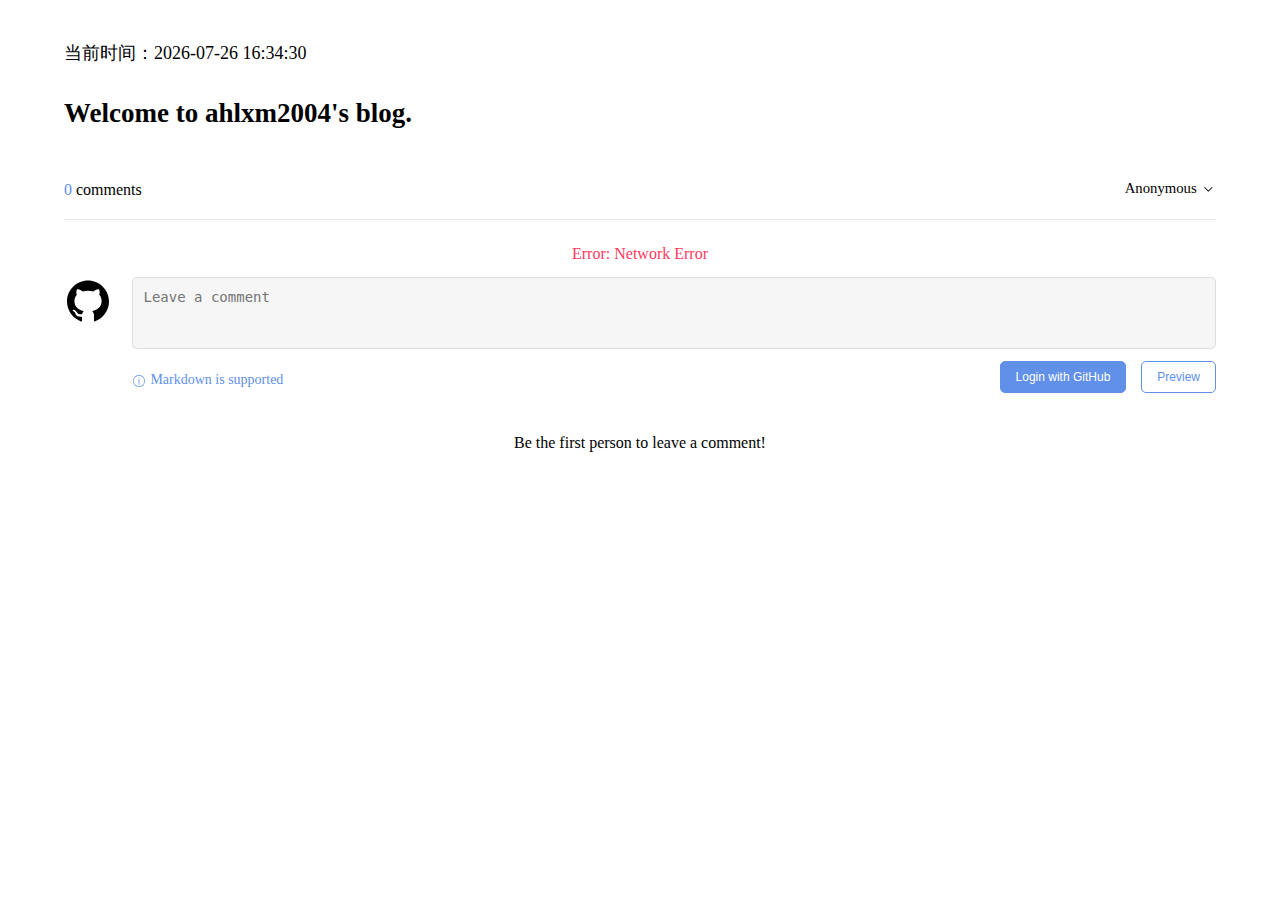
<file: index.html>
<!DOCTYPE html>
<html>

<head>

<meta charset = "utf-8">
<link type = "text/css" rel = "stylesheet" href = "additional_files/CSS/basic.css"></link>
<script async src = "additional_files/JS/busuanzi.min.js"></script>
<title>ahlxm2004</title>

</head>


<body>

当前时间：<span id = "current_time"></span>
<h2>Welcome to ahlxm2004's blog.</h2>

<script type = "text/javascript">
	function play() {
		var time = new Date();
		var current_time =
			time.getFullYear().toString() + "-" +
			(time.getMonth() + 1).toString().padStart(2, '0') + "-" +
			time.getDate().toString().padStart(2, '0') + " " +
			time.getHours().toString().padStart(2, '0') + ":" +
			time.getMinutes().toString().padStart(2, '0') + ":" +
			time.getSeconds().toString().padStart(2, '0');
		document.getElementById("current_time").innerHTML = current_time;
	}

	play(); setInterval(play, 100);
</script>

<div id = "gitalk-container"></div>
<link type = "text/css" rel = "stylesheet" href = "additional_files/CSS/gitalk.min.css"></link>
<script src = "additional_files/JS/gitalk.min.js"></script>

<footer>
<span id = "busuanzi_container_site_pv" style = "display: none">
	本站总访问人数：<span id = "busuanzi_value_site_uv"></span>
	总访问量：<span id = "busuanzi_value_site_pv"></span>
	主页访问量：<span id = "busuanzi_value_page_pv"></span>
</span>
</footer>

</body>

</html>
</file>
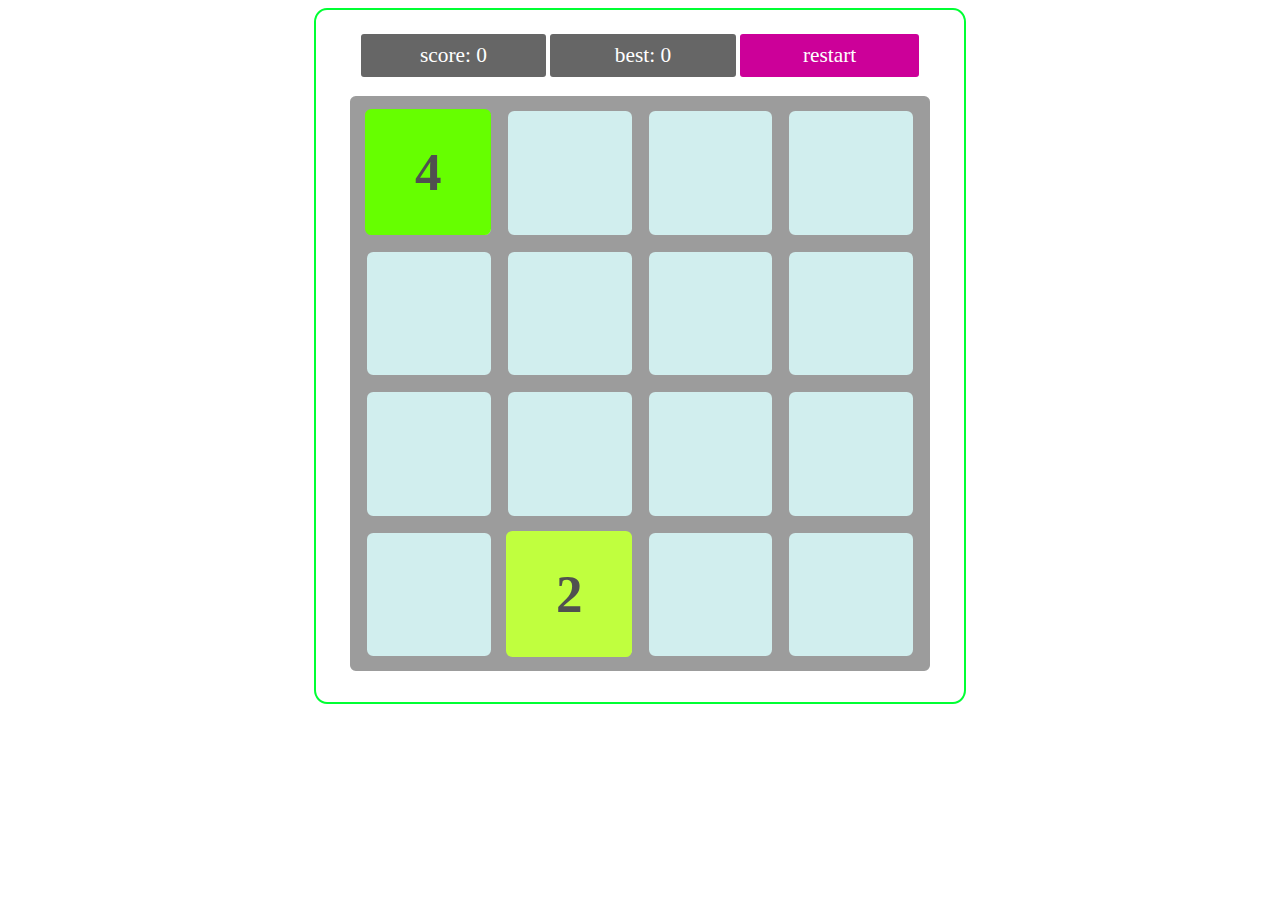
<file: games/2048/index.html>
<!DOCTYPE HTML>
<html>

<head>

<meta charset = "utf-8">
<script type = "text/javascript" src = "../../additional_files/JS/jquery.min.js"></script>
<link type = "text/css" rel = "stylesheet" href = "2048.css"></link>
<script async src = "../../additional_files/JS/busuanzi.min.js"></script>

</head>


<body>

<div id = "game-wrapper">
	<div id = "header">
		<div class = "score" id = "current-score"></div>
		<div class = "score" id = "best-score"></div>
		<button type = "button" class = "button" id = "button" onClick = "restart()">restart</button>
	</div>
	<div id = "grid-container">
		<div class = "grid-cell" id = "grid-cell-00"></div>
		<div class = "grid-cell" id = "grid-cell-01"></div>
		<div class = "grid-cell" id = "grid-cell-02"></div>
		<div class = "grid-cell" id = "grid-cell-03"></div>
		<div class = "grid-cell" id = "grid-cell-10"></div>
		<div class = "grid-cell" id = "grid-cell-11"></div>
		<div class = "grid-cell" id = "grid-cell-12"></div>
		<div class = "grid-cell" id = "grid-cell-13"></div>
		<div class = "grid-cell" id = "grid-cell-20"></div>
		<div class = "grid-cell" id = "grid-cell-21"></div>
		<div class = "grid-cell" id = "grid-cell-22"></div>
		<div class = "grid-cell" id = "grid-cell-23"></div>
		<div class = "grid-cell" id = "grid-cell-30"></div>
		<div class = "grid-cell" id = "grid-cell-31"></div>
		<div class = "grid-cell" id = "grid-cell-32"></div>
		<div class = "grid-cell" id = "grid-cell-33"></div>
	</div>
</div>

</body>

<script type = "text/javascript" src = "2048.js"></script>

</html>
</file>
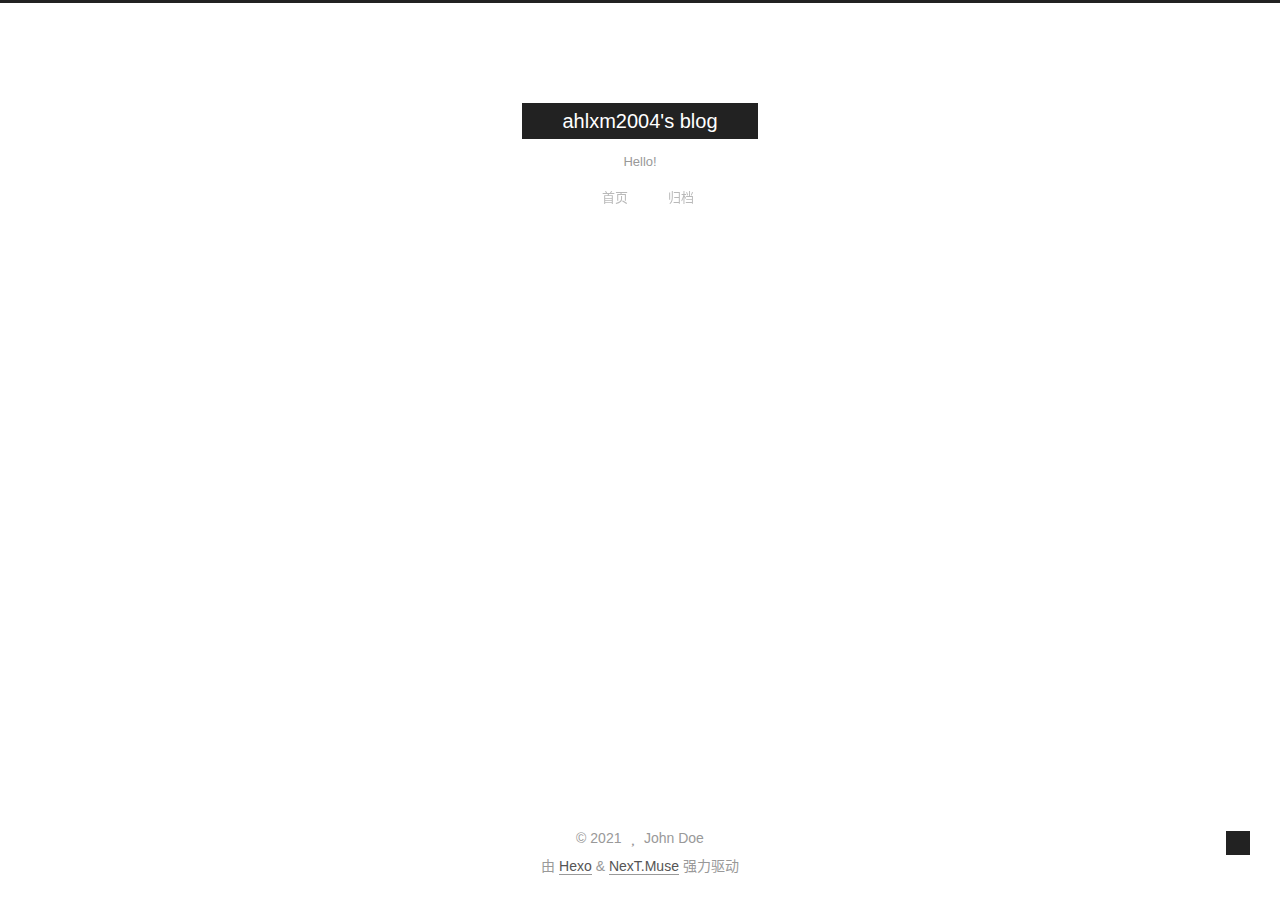
<file: tags/test/index.html>
<!DOCTYPE html>
<html lang="zh-CN">
<head>
  <meta charset="UTF-8">
<meta name="viewport" content="width=device-width, initial-scale=1, maximum-scale=2">
<meta name="theme-color" content="#222">
<meta name="generator" content="Hexo 5.3.0">
  <link rel="apple-touch-icon" sizes="180x180" href="/images/apple-touch-icon-next.png">
  <link rel="icon" type="image/png" sizes="32x32" href="/images/favicon-32x32-next.png">
  <link rel="icon" type="image/png" sizes="16x16" href="/images/favicon-16x16-next.png">
  <link rel="mask-icon" href="/images/logo.svg" color="#222">

<link rel="stylesheet" href="/css/main.css">


<link rel="stylesheet" href="/lib/font-awesome/css/all.min.css">

<script id="hexo-configurations">
    var NexT = window.NexT || {};
    var CONFIG = {"hostname":"example.com","root":"/","scheme":"Muse","version":"7.8.0","exturl":false,"sidebar":{"position":"left","display":"post","padding":18,"offset":12,"onmobile":false},"copycode":{"enable":false,"show_result":false,"style":null},"back2top":{"enable":true,"sidebar":false,"scrollpercent":false},"bookmark":{"enable":false,"color":"#222","save":"auto"},"fancybox":false,"mediumzoom":false,"lazyload":false,"pangu":false,"comments":{"style":"tabs","active":null,"storage":true,"lazyload":false,"nav":null},"algolia":{"hits":{"per_page":10},"labels":{"input_placeholder":"Search for Posts","hits_empty":"We didn't find any results for the search: ${query}","hits_stats":"${hits} results found in ${time} ms"}},"localsearch":{"enable":false,"trigger":"auto","top_n_per_article":1,"unescape":false,"preload":false},"motion":{"enable":true,"async":false,"transition":{"post_block":"fadeIn","post_header":"slideDownIn","post_body":"slideDownIn","coll_header":"slideLeftIn","sidebar":"slideUpIn"}}};
  </script>

  <meta property="og:type" content="website">
<meta property="og:title" content="ahlxm2004&#39;s blog">
<meta property="og:url" content="http://example.com/tags/test/index.html">
<meta property="og:site_name" content="ahlxm2004&#39;s blog">
<meta property="og:locale" content="zh_CN">
<meta property="article:author" content="John Doe">
<meta name="twitter:card" content="summary">

<link rel="canonical" href="http://example.com/tags/test/">


<script id="page-configurations">
  // https://hexo.io/docs/variables.html
  CONFIG.page = {
    sidebar: "",
    isHome : false,
    isPost : false,
    lang   : 'zh-CN'
  };
</script>

  <title>标签: test | ahlxm2004's blog</title>
  






  <noscript>
  <style>
  .use-motion .brand,
  .use-motion .menu-item,
  .sidebar-inner,
  .use-motion .post-block,
  .use-motion .pagination,
  .use-motion .comments,
  .use-motion .post-header,
  .use-motion .post-body,
  .use-motion .collection-header { opacity: initial; }

  .use-motion .site-title,
  .use-motion .site-subtitle {
    opacity: initial;
    top: initial;
  }

  .use-motion .logo-line-before i { left: initial; }
  .use-motion .logo-line-after i { right: initial; }
  </style>
</noscript>

</head>

<body itemscope itemtype="http://schema.org/WebPage">
  <div class="container use-motion">
    <div class="headband"></div>

    <header class="header" itemscope itemtype="http://schema.org/WPHeader">
      <div class="header-inner"><div class="site-brand-container">
  <div class="site-nav-toggle">
    <div class="toggle" aria-label="切换导航栏">
      <span class="toggle-line toggle-line-first"></span>
      <span class="toggle-line toggle-line-middle"></span>
      <span class="toggle-line toggle-line-last"></span>
    </div>
  </div>

  <div class="site-meta">

    <a href="/" class="brand" rel="start">
      <span class="logo-line-before"><i></i></span>
      <h1 class="site-title">ahlxm2004's blog</h1>
      <span class="logo-line-after"><i></i></span>
    </a>
      <p class="site-subtitle" itemprop="description">Hello!</p>
  </div>

  <div class="site-nav-right">
    <div class="toggle popup-trigger">
    </div>
  </div>
</div>




<nav class="site-nav">
  <ul id="menu" class="main-menu menu">
        <li class="menu-item menu-item-home">

    <a href="/" rel="section"><i class="fa fa-home fa-fw"></i>首页</a>

  </li>
        <li class="menu-item menu-item-archives">

    <a href="/archives/" rel="section"><i class="fa fa-archive fa-fw"></i>归档</a>

  </li>
  </ul>
</nav>




</div>
    </header>

    
  <div class="back-to-top">
    <i class="fa fa-arrow-up"></i>
    <span>0%</span>
  </div>


    <main class="main">
      <div class="main-inner">
        <div class="content-wrap">
          

          <div class="content tag">
            

  
  
  
  <div class="post-block">
    <div class="posts-collapse">
      <div class="collection-title">
        <h2 class="collection-header">test
          <small>标签</small>
        </h2>
      </div>

      
    <div class="collection-year">
      <span class="collection-header">2021</span>
    </div>

  <article itemscope itemtype="http://schema.org/Article">
    <header class="post-header">

      <div class="post-meta">
        <time itemprop="dateCreated"
              datetime="2021-02-05T22:44:11+08:00"
              content="2021-02-05">
          02-05
        </time>
      </div>

      <div class="post-title">
          <a class="post-title-link" href="/2021/02/05/test/" itemprop="url">
            <span itemprop="name">test</span>
          </a>
      </div>

    </header>
  </article>

    </div>
  </div>
  
  
  

  



          </div>
          

<script>
  window.addEventListener('tabs:register', () => {
    let { activeClass } = CONFIG.comments;
    if (CONFIG.comments.storage) {
      activeClass = localStorage.getItem('comments_active') || activeClass;
    }
    if (activeClass) {
      let activeTab = document.querySelector(`a[href="#comment-${activeClass}"]`);
      if (activeTab) {
        activeTab.click();
      }
    }
  });
  if (CONFIG.comments.storage) {
    window.addEventListener('tabs:click', event => {
      if (!event.target.matches('.tabs-comment .tab-content .tab-pane')) return;
      let commentClass = event.target.classList[1];
      localStorage.setItem('comments_active', commentClass);
    });
  }
</script>

        </div>
          
  
  <div class="toggle sidebar-toggle">
    <span class="toggle-line toggle-line-first"></span>
    <span class="toggle-line toggle-line-middle"></span>
    <span class="toggle-line toggle-line-last"></span>
  </div>

  <aside class="sidebar">
    <div class="sidebar-inner">

      <ul class="sidebar-nav motion-element">
        <li class="sidebar-nav-toc">
          文章目录
        </li>
        <li class="sidebar-nav-overview">
          站点概览
        </li>
      </ul>

      <!--noindex-->
      <div class="post-toc-wrap sidebar-panel">
      </div>
      <!--/noindex-->

      <div class="site-overview-wrap sidebar-panel">
        <div class="site-author motion-element" itemprop="author" itemscope itemtype="http://schema.org/Person">
  <p class="site-author-name" itemprop="name">John Doe</p>
  <div class="site-description" itemprop="description"></div>
</div>
<div class="site-state-wrap motion-element">
  <nav class="site-state">
      <div class="site-state-item site-state-posts">
          <a href="/archives/">
        
          <span class="site-state-item-count">1</span>
          <span class="site-state-item-name">日志</span>
        </a>
      </div>
      <div class="site-state-item site-state-tags">
        <span class="site-state-item-count">1</span>
        <span class="site-state-item-name">标签</span>
      </div>
  </nav>
</div>



      </div>

    </div>
  </aside>
  <div id="sidebar-dimmer"></div>


      </div>
    </main>

    <footer class="footer">
      <div class="footer-inner">
        

        

<div class="copyright">
  
  &copy; 
  <span itemprop="copyrightYear">2021</span>
  <span class="with-love">
    <i class="fa fa-heart"></i>
  </span>
  <span class="author" itemprop="copyrightHolder">John Doe</span>
</div>
  <div class="powered-by">由 <a href="https://hexo.io/" class="theme-link" rel="noopener" target="_blank">Hexo</a> & <a href="https://muse.theme-next.org/" class="theme-link" rel="noopener" target="_blank">NexT.Muse</a> 强力驱动
  </div>

        








      </div>
    </footer>
  </div>

  
  <script src="/lib/anime.min.js"></script>
  <script src="/lib/velocity/velocity.min.js"></script>
  <script src="/lib/velocity/velocity.ui.min.js"></script>

<script src="/js/utils.js"></script>

<script src="/js/motion.js"></script>


<script src="/js/schemes/muse.js"></script>


<script src="/js/next-boot.js"></script>




  















  

  

  

</body>
</html>
</file>
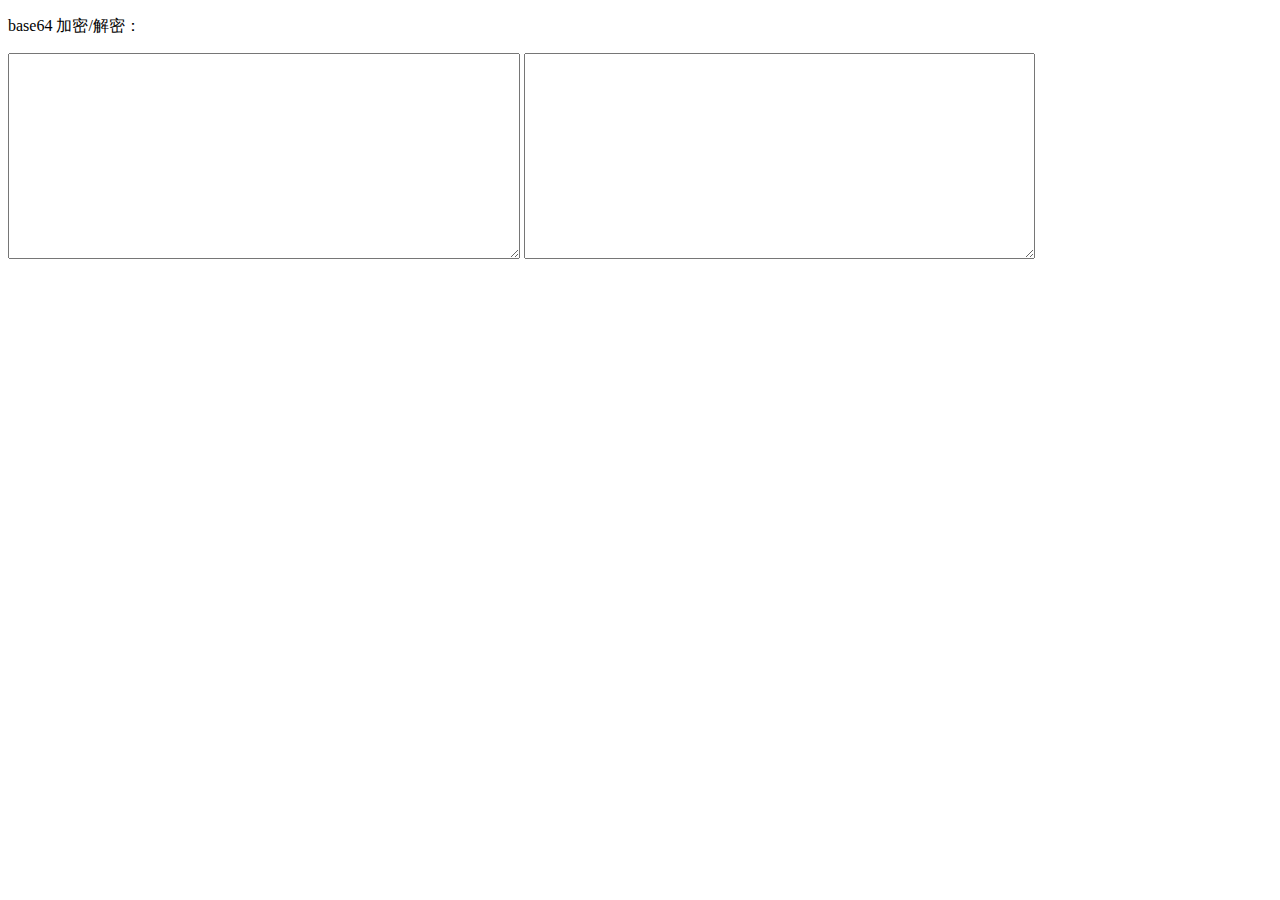
<file: tools/base64/index.html>
<!DOCTYPE html>
<meta charset = "utf-8"> 

<p>base64 加密/解密：</p>
<textarea id = "base64_X" oninput = "base64_encoder(event)" style = "width: 40%; height: 200px; display: inline-block;"></textarea>
<textarea id = "base64_Y" oninput = "base64_decoder(event)" style = "width: 40%; height: 200px; display: inline-block;"></textarea>
<br/>

<script type="text/javascript">
	function base64_encoder(event) {
		document.getElementById("base64_Y").value = window.btoa(unescape(encodeURIComponent(event.target.value)));
	}

	function base64_decoder(event) {
		var base64regex = /^([0-9a-zA-Z+/]{4})*(([0-9a-zA-Z+/]{2}==)|([0-9a-zA-Z+/]{3}=))?$/;
		if (base64regex.test(event.target.value))
			try {document.getElementById("base64_X").value = decodeURIComponent(escape(window.atob(event.target.value)));}
			catch (error) {document.getElementById("base64_X").value = "invisible string";}
		else document.getElementById("base64_X").value = "invalid string";
	}
</script>

</html>
</file>
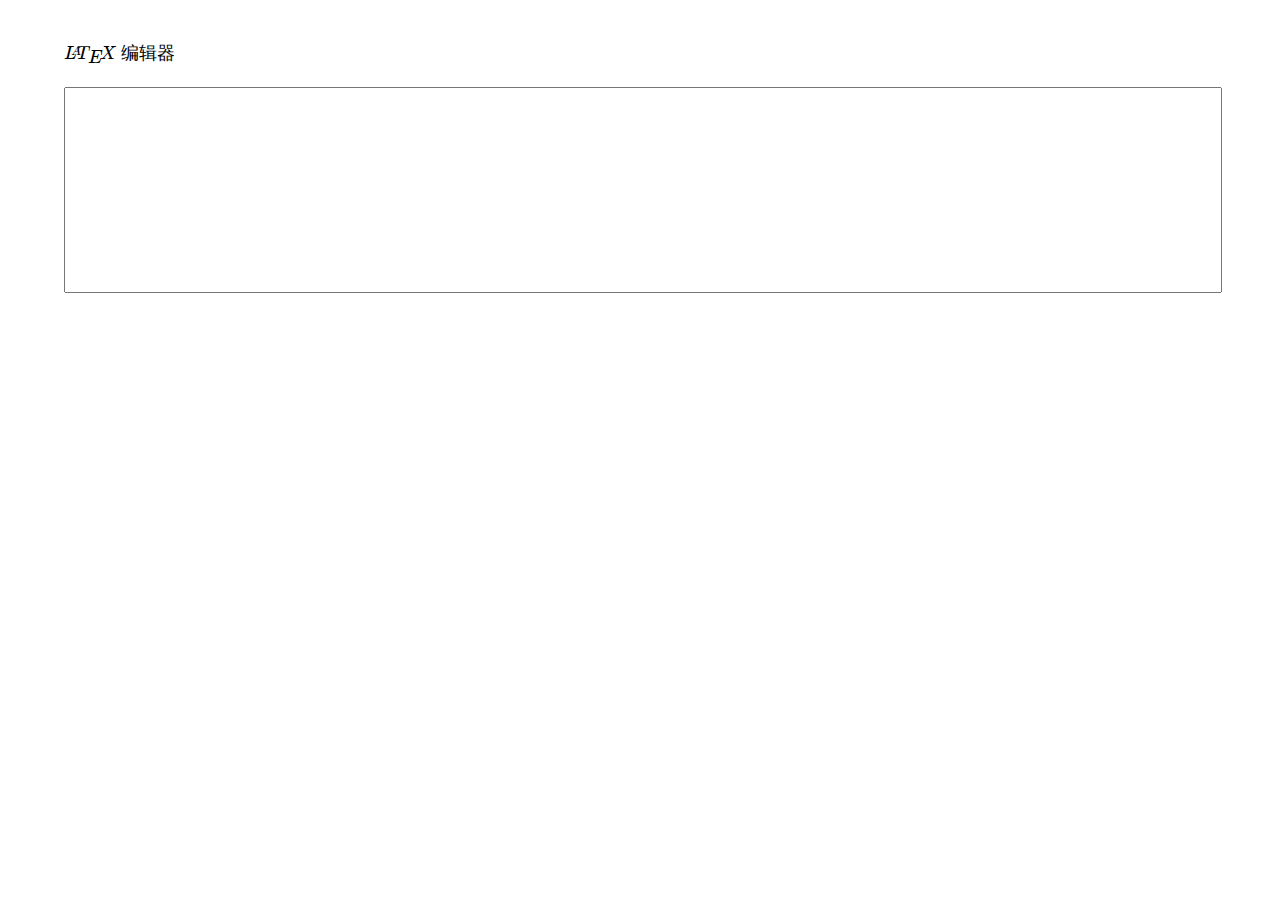
<file: tools/LaTeX/index.html>
<!DOCTYPE html>

<head>

<meta charset = "utf-8">
<link type = "text/css" rel = "stylesheet" href = "../../additional_files/CSS/basic.css"></link>
<script>MathJax = {tex: {inlineMath: [['$', '$'], ['\\(', '\\)']]}};</script>
<script id = "Mathjax-script" async src = "../../additional_files/MathJax/es5/tex-chtml.js"></script>

</head>


<body>

<p>$\LaTeX$ 编辑器</p>
<textarea id = "text" oninput = "convert(event)" style = "width: 100%"></textarea><br/>
<div id = "formula"></div>
<br/>

<script type="text/javascript">
	function convert(event) {
		var input = document.getElementById("text").value;
		var output = document.getElementById("formula");
		output.innerHTML = "";
		MathJax.texReset();
		var options = MathJax.getMetricsFor(output);
		MathJax.tex2chtmlPromise(input, options).then(
			function(node) {
				output.appendChild(node);
				MathJax.startup.document.clear();
				MathJax.startup.document.updateDocument();
			});
	}
</script>

</body>

</html>
</file>
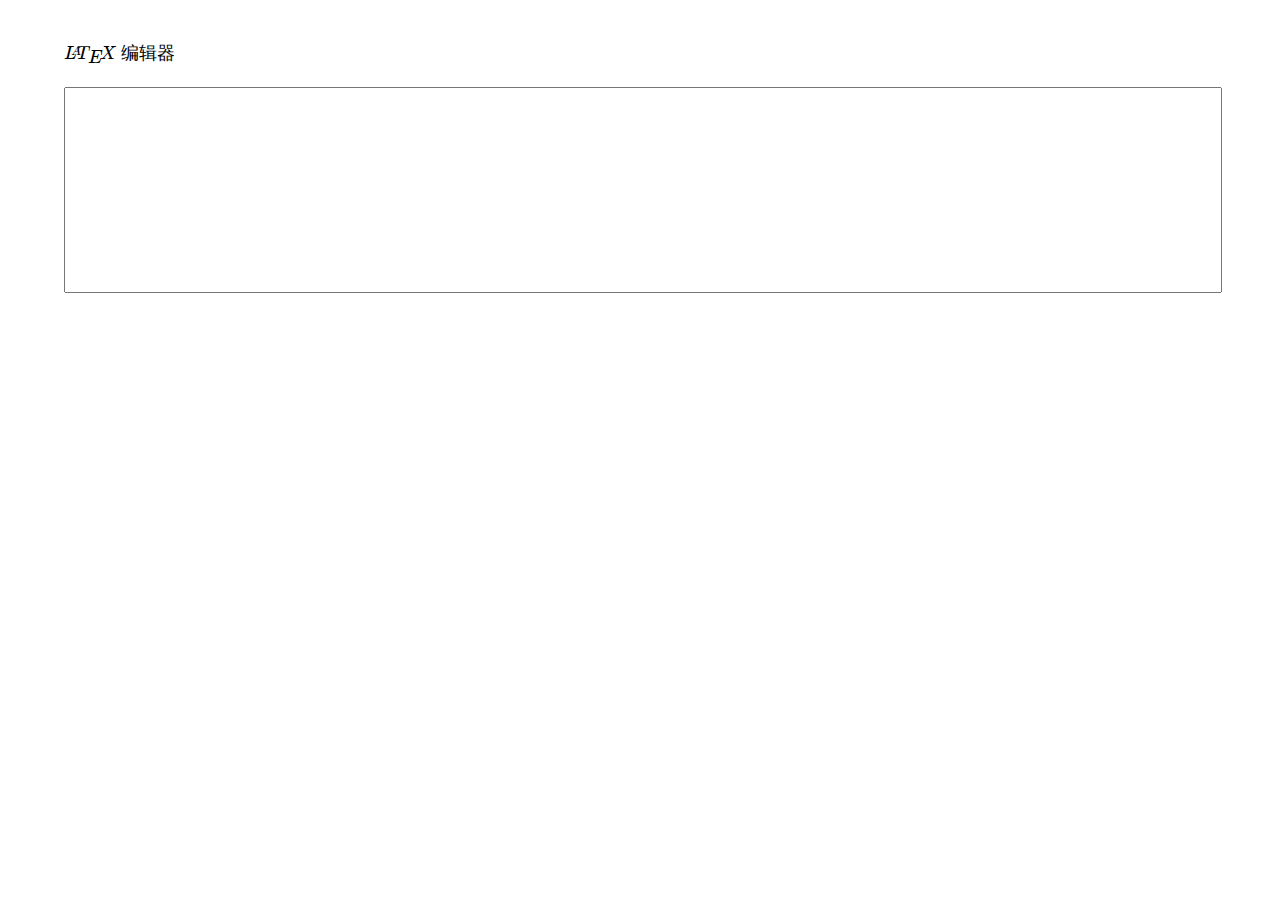
<file: tools/latex/index.html>
<!DOCTYPE html>
<html>

<head>

<meta charset = "utf-8">
<link type = "text/css" rel = "stylesheet" href = "../../additional_files/CSS/basic.css"></link>
<script>MathJax = {tex: {inlineMath: [['$', '$'], ['\\(', '\\)']]}};</script>
<script id = "Mathjax-script" src = "../../additional_files/MathJax/es5/tex-chtml.js"></script>
<script async src = "../../additional_files/JS/busuanzi.min.js"></script>
<title>LaTeX</title>

</head>


<body style = "overflow-x: auto">

<p>$\LaTeX$ 编辑器</p>
<textarea id = "text" oninput = "convert()" style = "width: 100%"></textarea>
<div id = "formula"></div>

<script type = "text/javascript">
	function convert() {
		var input = document.getElementById("text").value;
		var output = document.getElementById("formula");
		output.innerHTML = "";
		MathJax.texReset();
		var options = MathJax.getMetricsFor(output);
		MathJax.tex2chtmlPromise(input, options).then(
			function(node) {
				output.appendChild(node);
				MathJax.startup.document.clear();
				MathJax.startup.document.updateDocument();
			});
	}

	window.onbeforeunload = function() {
		if (window.localStorage)
			window.localStorage.setItem("tools-latex-text", document.getElementById("text").value);
	}

	if (window.localStorage && localStorage.getItem("tools-latex-text") != null)
		document.getElementById("text").innerHTML = localStorage.getItem("tools-latex-text"), convert();
</script>

</body>

</html>
</file>
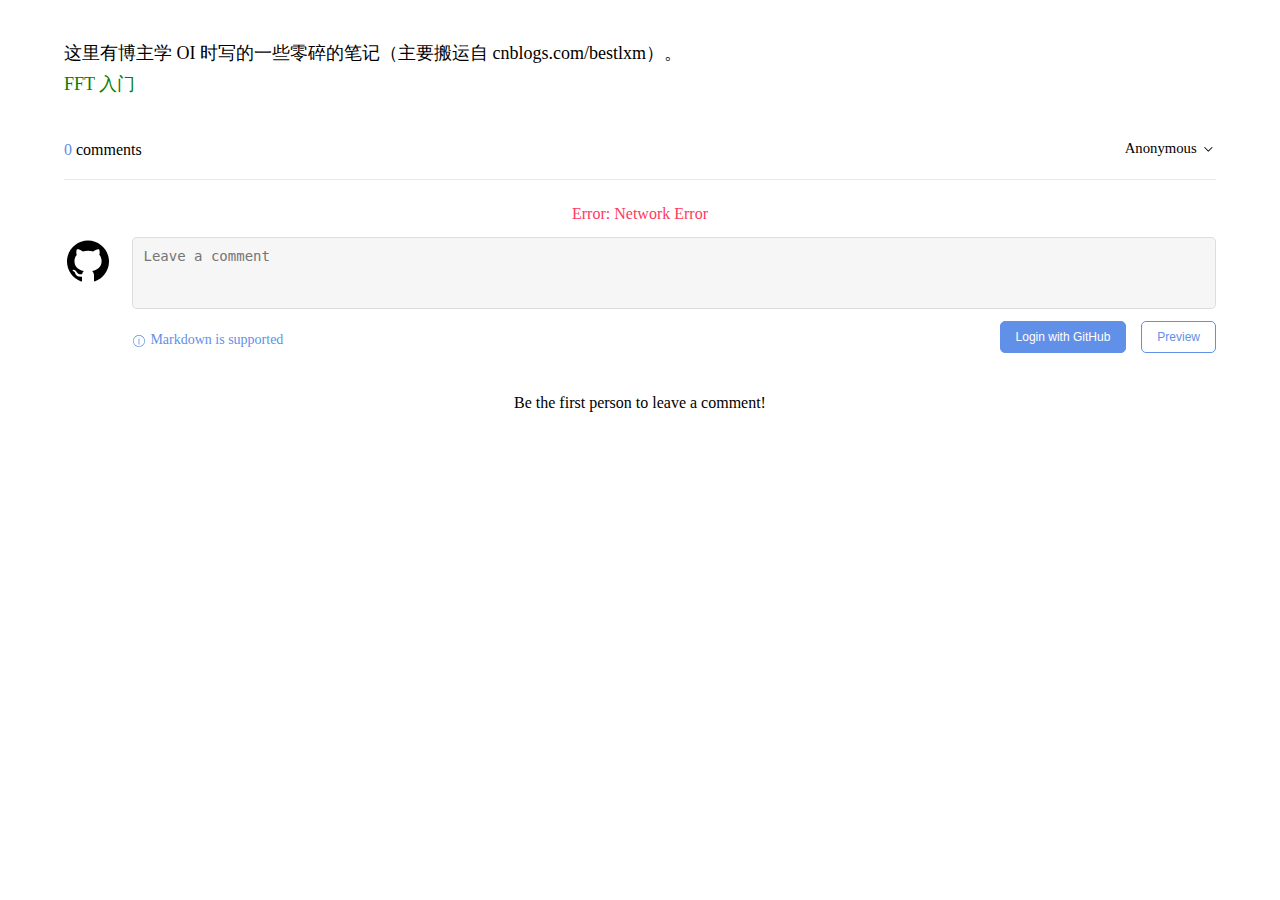
<file: articles/academic/OI/index.html>
<!DOCTYPE html>
<html>

<head>

<meta charset = "utf-8">
<link type = "text/css" rel = "stylesheet" href = "../../../additional_files/CSS/basic.css"></link>
<script async src = "../../../additional_files/JS/busuanzi.min.js"></script>
<title>OI 笔记</title>

</head>

<body>

这里有博主学 OI 时写的一些零碎的笔记（主要搬运自 cnblogs.com/bestlxm）。<br/>

<a href = "FFT_RuMen.html">FFT 入门</a><br/>

<div id = "gitalk-container"></div>
<link type = "text/css" rel = "stylesheet" href = "../../../additional_files/CSS/gitalk.min.css"></link>
<script src = "../../../additional_files/JS/gitalk.min.js"></script>

</body>

</html>
</file>
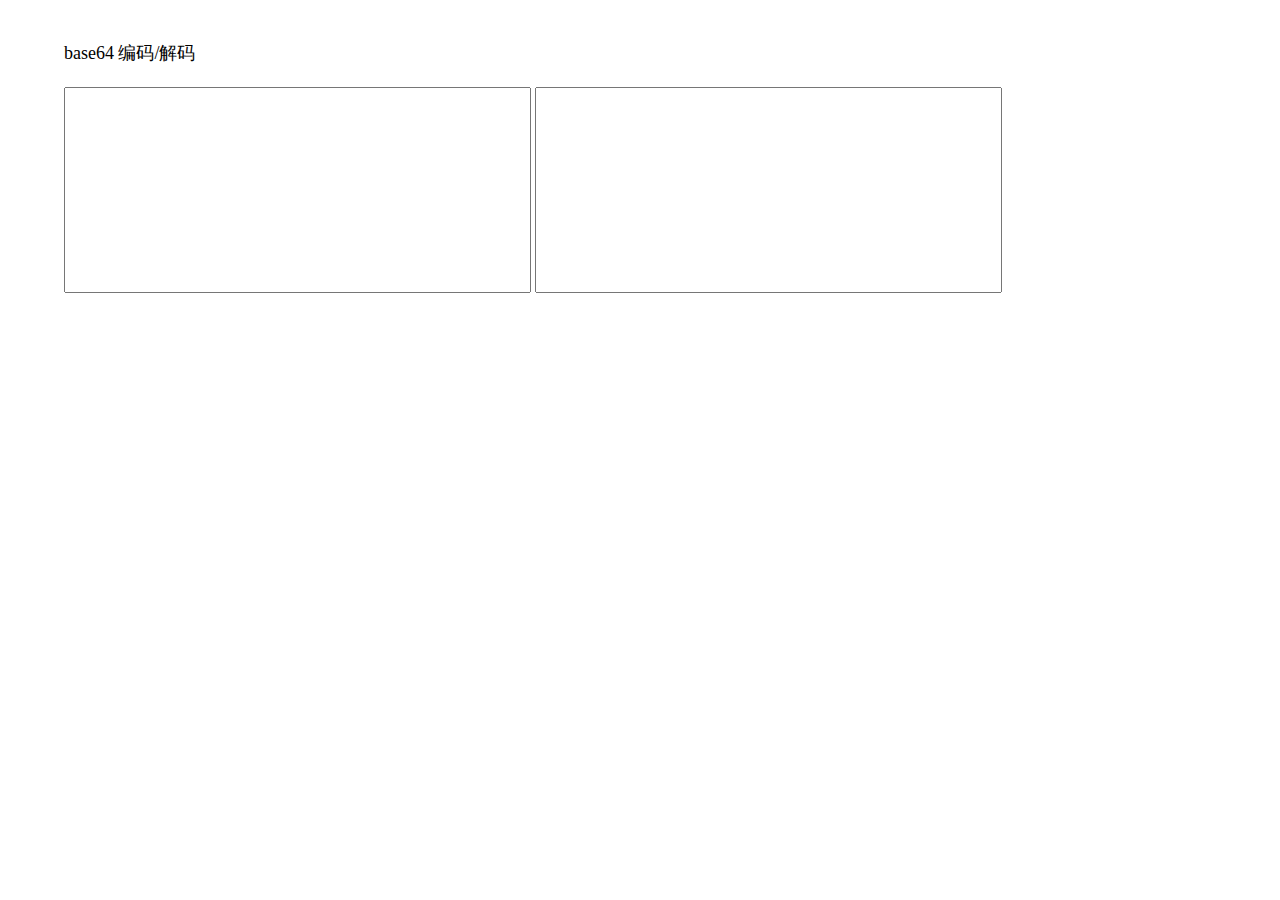
<file: tools/encode/base64/index.html>
<!DOCTYPE html>
<html>

<head>

<meta charset = "utf-8">
<link type = "text/css" rel = "stylesheet" href = "../../../additional_files/CSS/basic.css"></link>
<script async src = "../../../additional_files/JS/busuanzi.min.js"></script>
<title>base64</title>

</head>


<body>

<p>base64 编码/解码</p>
<textarea id = "X" oninput = "encoder(event)"></textarea>
<textarea id = "Y" oninput = "decoder(event)"></textarea>

<script type = "text/javascript">
	function encoder(event) {
		document.getElementById("Y").value = window.btoa(unescape(encodeURIComponent(event.target.value)));
	}

	function decoder(event) {
		var base64regex = /^([0-9a-zA-Z+/]{4})*(([0-9a-zA-Z+/]{2}==)|([0-9a-zA-Z+/]{3}=))?$/;
		if (base64regex.test(event.target.value.trim()))
			try {document.getElementById("X").value = decodeURIComponent(escape(window.atob(event.target.value.trim())));}
			catch (error) {document.getElementById("X").value = "invisible string";}
		else document.getElementById("X").value = "invalid string";
	}

	window.onbeforeunload = function() {
		if (window.localStorage)
			window.localStorage.setItem("tools-encode-base64-X", document.getElementById("X").value),
			window.localStorage.setItem("tools-encode-base64-Y", document.getElementById("Y").value);
	}

	if (window.localStorage && localStorage.getItem("tools-encode-base64-X") != null)
		document.getElementById("X").innerHTML = localStorage.getItem("tools-encode-base64-X"),
		document.getElementById("Y").innerHTML = localStorage.getItem("tools-encode-base64-Y");
</script>

</body>

</html>
</file>
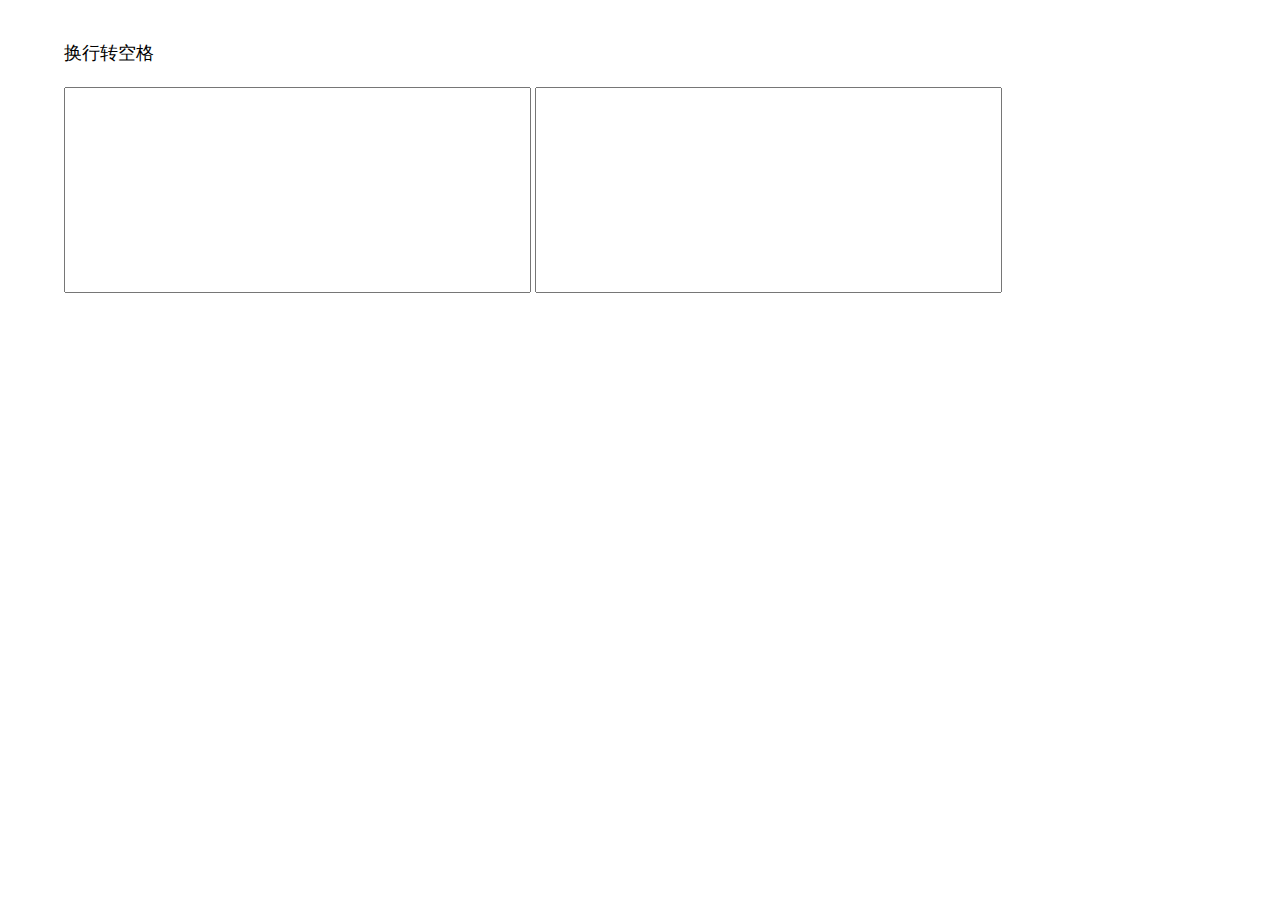
<file: tools/string_processing/LF_to_space/index.html>
<!DOCTYPE html>
<html>

<head>

<meta charset = "utf-8">
<link type = "text/css" rel = "stylesheet" href = "../../../additional_files/CSS/basic.css"></link>
<script async src = "../../../additional_files/JS/busuanzi.min.js"></script>
<title>换行转空格</title>

</head>


<body>

<p>换行转空格</p>
<textarea id = "X" oninput = "convert(event)"></textarea>
<textarea id = "Y"></textarea>

<script type = "text/javascript">
	function convert(event) {
		document.getElementById("Y").value = event.target.value.replaceAll("\n", " ");
	}

	window.onbeforeunload = function() {
		if (window.localStorage)
			window.localStorage.setItem("tools-string_process-LF_to_space-X", document.getElementById("X").value),
			window.localStorage.setItem("tools-string_process-LF_to_space-Y", document.getElementById("Y").value);
	}

	if (window.localStorage && localStorage.getItem("tools-encode-base64-X") != null)
		document.getElementById("X").innerHTML = localStorage.getItem("tools-string_process-LF_to_space-X"),
		document.getElementById("Y").innerHTML = localStorage.getItem("tools-string_process-LF_to_space-Y");
</script>

</body>

</html>
</file>
<file: additional_files/CSS/basic.css>
body {
	margin: 3% 5% 5% 5%;
	overflow-x: hidden;
	overflow-y: auto;
	line-height: 1.7;
	font-size: 18px;
}

footer {
	text-align: center;
	color: #8a8a8a;
}

textarea {
	width: 40%;
	height: 200px;
	display: inline-block;
	resize: none;
	word-break: break-all;
}

a {
	text-decoration: none;
	color: green;
}
</file>
<file: games/2048/2048.css>
body {
	margin: 8px;
	overflow: hidden;
}

#game-wrapper {
	margin: 3px auto;
	border: 2px;
	border-radius: 2%;
	border-style: solid;
	border-color: #00ff33;
	text-align: center;
}

#header {
	margin: 0 auto;
	width: 95%;
	padding: 1% 1%;
	font-family: Tahoma;
	text-align: center;
}

#header .score {
	width: 30%;
	background: #666666;
	border: 3px;
	border-radius: 3px;
	border-style: solid;
	border-color: #666666;
	padding: 1% 0%;
	display: inline-block;
	color: white;
}

#header .button {
	width: 30%;
	background: #cc0099;
	border: 3px;
	border-radius: 3px;
	border-style: solid;
	border-color: #cc0099;
	padding: 1% 0%;
	font-family: Tahoma;
	color: white;
	outline: none;
}

#header .button:hover {
	background-color: #FF4500;
	border-color: #FF4500;
	color: white;
}

#grid-container {
	margin: 2% auto;
	background-color: #9C9C9C;
	width: 90%;
	border: 2px;
	border-radius: 1%;
	border-style: solid;
	border-color: #9C9C9C;
	padding: calc(1% - 2px) calc(1% - 2px);
	font-size: 0px;
	position: relative;
	text-align: center;
}

#grid-container .grid-cell {
	margin: 1.5% 1.5%;
	border: 2px;
	border-radius: 5%;
	border-style: solid;
	border-color: #D1EEEE;
	padding: calc(10.9% - 2px) calc(10.9% - 2px);
	background-color: #D1EEEE;
	display: inline-block;
	position: relative;
	z-index: 1;
}

#grid-container .number-cell {
	border: 4px;
	border-radius: 5%;
	border-style: solid;
	padding: 0% 0%;
	font-weight: bold;
	display: flex;
	align-items: center;
	justify-content: center;
	position: absolute;
	z-index: 2;
}
</file>
<file: additional_files/CSS/gitalk.min.css>
@font-face{font-family:octicons-link;src:url([data-uri]) format('woff')}.markdown-body{-ms-text-size-adjust:100%;-webkit-text-size-adjust:100%;line-height:1.5;color:#24292e;font-family:-apple-system,BlinkMacSystemFont,"Segoe UI",Helvetica,Arial,sans-serif,"Apple Color Emoji","Segoe UI Emoji","Segoe UI Symbol";font-size:16px;line-height:1.5;word-wrap:break-word}.markdown-body .pl-c{color:#6a737d}.markdown-body .pl-c1,.markdown-body .pl-s .pl-v{color:#005cc5}.markdown-body .pl-e,.markdown-body .pl-en{color:#6f42c1}.markdown-body .pl-s .pl-s1,.markdown-body .pl-smi{color:#24292e}.markdown-body .pl-ent{color:#22863a}.markdown-body .pl-k{color:#d73a49}.markdown-body .pl-pds,.markdown-body .pl-s,.markdown-body .pl-s .pl-pse .pl-s1,.markdown-body .pl-sr,.markdown-body .pl-sr .pl-cce,.markdown-body .pl-sr .pl-sra,.markdown-body .pl-sr .pl-sre{color:#032f62}.markdown-body .pl-smw,.markdown-body .pl-v{color:#e36209}.markdown-body .pl-bu{color:#b31d28}.markdown-body .pl-ii{color:#fafbfc;background-color:#b31d28}.markdown-body .pl-c2{color:#fafbfc;background-color:#d73a49}.markdown-body .pl-c2::before{content:"^M"}.markdown-body .pl-sr .pl-cce{font-weight:700;color:#22863a}.markdown-body .pl-ml{color:#735c0f}.markdown-body .pl-mh,.markdown-body .pl-mh .pl-en,.markdown-body .pl-ms{font-weight:700;color:#005cc5}.markdown-body .pl-mi{font-style:italic;color:#24292e}.markdown-body .pl-mb{font-weight:700;color:#24292e}.markdown-body .pl-md{color:#b31d28;background-color:#ffeef0}.markdown-body .pl-mi1{color:#22863a;background-color:#f0fff4}.markdown-body .pl-mc{color:#e36209;background-color:#ffebda}.markdown-body .pl-mi2{color:#f6f8fa;background-color:#005cc5}.markdown-body .pl-mdr{font-weight:700;color:#6f42c1}.markdown-body .pl-ba{color:#586069}.markdown-body .pl-sg{color:#959da5}.markdown-body .pl-corl{text-decoration:underline;color:#032f62}.markdown-body .octicon{display:inline-block;vertical-align:text-top;fill:currentColor}.markdown-body a{background-color:transparent;-webkit-text-decoration-skip:objects}.markdown-body a:active,.markdown-body a:hover{outline-width:0}.markdown-body strong{font-weight:inherit}.markdown-body strong{font-weight:bolder}.markdown-body h1{font-size:2em;margin:.67em 0}.markdown-body img{border-style:none}.markdown-body svg:not(:root){overflow:hidden}.markdown-body code,.markdown-body kbd,.markdown-body pre{font-family:monospace,monospace;font-size:1em}.markdown-body hr{-webkit-box-sizing:content-box;box-sizing:content-box;height:0;overflow:visible}.markdown-body input{font:inherit;margin:0}.markdown-body input{overflow:visible}.markdown-body [type=checkbox]{-webkit-box-sizing:border-box;box-sizing:border-box;padding:0}.markdown-body *{-webkit-box-sizing:border-box;box-sizing:border-box}.markdown-body input{font-family:inherit;font-size:inherit;line-height:inherit}.markdown-body a{color:#0366d6;text-decoration:none}.markdown-body a:hover{text-decoration:underline}.markdown-body strong{font-weight:600}.markdown-body hr{height:0;margin:15px 0;overflow:hidden;background:0 0;border:0;border-bottom:1px solid #dfe2e5}.markdown-body hr::before{display:table;content:""}.markdown-body hr::after{display:table;clear:both;content:""}.markdown-body table{border-spacing:0;border-collapse:collapse}.markdown-body td,.markdown-body th{padding:0}.markdown-body h1,.markdown-body h2,.markdown-body h3,.markdown-body h4,.markdown-body h5,.markdown-body h6{margin-top:0;margin-bottom:0}.markdown-body h1{font-size:32px;font-weight:600}.markdown-body h2{font-size:24px;font-weight:600}.markdown-body h3{font-size:20px;font-weight:600}.markdown-body h4{font-size:16px;font-weight:600}.markdown-body h5{font-size:14px;font-weight:600}.markdown-body h6{font-size:12px;font-weight:600}.markdown-body p{margin-top:0;margin-bottom:10px}.markdown-body blockquote{margin:0}.markdown-body ol,.markdown-body ul{padding-left:0;margin-top:0;margin-bottom:0}.markdown-body ol ol,.markdown-body ul ol{list-style-type:lower-roman}.markdown-body ol ol ol,.markdown-body ol ul ol,.markdown-body ul ol ol,.markdown-body ul ul ol{list-style-type:lower-alpha}.markdown-body dd{margin-left:0}.markdown-body code{font-family:SFMono-Regular,Consolas,"Liberation Mono",Menlo,Courier,monospace;font-size:12px}.markdown-body pre{margin-top:0;margin-bottom:0;font:12px SFMono-Regular,Consolas,"Liberation Mono",Menlo,Courier,monospace}.markdown-body .octicon{vertical-align:text-bottom}.markdown-body .pl-0{padding-left:0!important}.markdown-body .pl-1{padding-left:4px!important}.markdown-body .pl-2{padding-left:8px!important}.markdown-body .pl-3{padding-left:16px!important}.markdown-body .pl-4{padding-left:24px!important}.markdown-body .pl-5{padding-left:32px!important}.markdown-body .pl-6{padding-left:40px!important}.markdown-body::before{display:table;content:""}.markdown-body::after{display:table;clear:both;content:""}.markdown-body>:first-child{margin-top:0!important}.markdown-body>:last-child{margin-bottom:0!important}.markdown-body a:not([href]){color:inherit;text-decoration:none}.markdown-body .anchor{float:left;padding-right:4px;margin-left:-20px;line-height:1}.markdown-body .anchor:focus{outline:0}.markdown-body blockquote,.markdown-body dl,.markdown-body ol,.markdown-body p,.markdown-body pre,.markdown-body table,.markdown-body ul{margin-top:0;margin-bottom:16px}.markdown-body hr{height:.25em;padding:0;margin:24px 0;background-color:#e1e4e8;border:0}.markdown-body blockquote{padding:0 1em;color:#6a737d;border-left:.25em solid #dfe2e5}.markdown-body blockquote>:first-child{margin-top:0}.markdown-body blockquote>:last-child{margin-bottom:0}.markdown-body kbd{display:inline-block;padding:3px 5px;font-size:11px;line-height:10px;color:#444d56;vertical-align:middle;background-color:#fafbfc;border:solid 1px #c6cbd1;border-bottom-color:#959da5;border-radius:3px;-webkit-box-shadow:inset 0 -1px 0 #959da5;box-shadow:inset 0 -1px 0 #959da5}.markdown-body h1,.markdown-body h2,.markdown-body h3,.markdown-body h4,.markdown-body h5,.markdown-body h6{margin-top:24px;margin-bottom:16px;font-weight:600;line-height:1.25}.markdown-body h1 .octicon-link,.markdown-body h2 .octicon-link,.markdown-body h3 .octicon-link,.markdown-body h4 .octicon-link,.markdown-body h5 .octicon-link,.markdown-body h6 .octicon-link{color:#1b1f23;vertical-align:middle;visibility:hidden}.markdown-body h1:hover .anchor,.markdown-body h2:hover .anchor,.markdown-body h3:hover .anchor,.markdown-body h4:hover .anchor,.markdown-body h5:hover .anchor,.markdown-body h6:hover .anchor{text-decoration:none}.markdown-body h1:hover .anchor .octicon-link,.markdown-body h2:hover .anchor .octicon-link,.markdown-body h3:hover .anchor .octicon-link,.markdown-body h4:hover .anchor .octicon-link,.markdown-body h5:hover .anchor .octicon-link,.markdown-body h6:hover .anchor .octicon-link{visibility:visible}.markdown-body h1{padding-bottom:.3em;font-size:2em;border-bottom:1px solid #eaecef}.markdown-body h2{padding-bottom:.3em;font-size:1.5em;border-bottom:1px solid #eaecef}.markdown-body h3{font-size:1.25em}.markdown-body h4{font-size:1em}.markdown-body h5{font-size:.875em}.markdown-body h6{font-size:.85em;color:#6a737d}.markdown-body ol,.markdown-body ul{padding-left:2em}.markdown-body ol ol,.markdown-body ol ul,.markdown-body ul ol,.markdown-body ul ul{margin-top:0;margin-bottom:0}.markdown-body li>p{margin-top:16px}.markdown-body li+li{margin-top:.25em}.markdown-body dl{padding:0}.markdown-body dl dt{padding:0;margin-top:16px;font-size:1em;font-style:italic;font-weight:600}.markdown-body dl dd{padding:0 16px;margin-bottom:16px}.markdown-body table{display:block;width:100%;overflow:auto}.markdown-body table th{font-weight:600}.markdown-body table td,.markdown-body table th{padding:6px 13px;border:1px solid #dfe2e5}.markdown-body table tr{background-color:#fff;border-top:1px solid #c6cbd1}.markdown-body table tr:nth-child(2n){background-color:#f6f8fa}.markdown-body img{max-width:100%;-webkit-box-sizing:content-box;box-sizing:content-box;background-color:#fff}.markdown-body code{padding:0;padding-top:.2em;padding-bottom:.2em;margin:0;font-size:85%;background-color:rgba(27,31,35,.05);border-radius:3px}.markdown-body code::after,.markdown-body code::before{letter-spacing:-.2em;content:"\A0"}.markdown-body pre{word-wrap:normal}.markdown-body pre>code{padding:0;margin:0;font-size:100%;word-break:normal;white-space:pre;background:0 0;border:0}.markdown-body .highlight{margin-bottom:16px}.markdown-body .highlight pre{margin-bottom:0;word-break:normal}.markdown-body .highlight pre,.markdown-body pre{padding:16px;overflow:auto;font-size:85%;line-height:1.45;background-color:#f6f8fa;border-radius:3px}.markdown-body pre code{display:inline;max-width:auto;padding:0;margin:0;overflow:visible;line-height:inherit;word-wrap:normal;background-color:transparent;border:0}.markdown-body pre code::after,.markdown-body pre code::before{content:normal}.markdown-body .full-commit .btn-outline:not(:disabled):hover{color:#005cc5;border-color:#005cc5}.markdown-body kbd{display:inline-block;padding:3px 5px;font:11px SFMono-Regular,Consolas,"Liberation Mono",Menlo,Courier,monospace;line-height:10px;color:#444d56;vertical-align:middle;background-color:#fafbfc;border:solid 1px #d1d5da;border-bottom-color:#c6cbd1;border-radius:3px;-webkit-box-shadow:inset 0 -1px 0 #c6cbd1;box-shadow:inset 0 -1px 0 #c6cbd1}.markdown-body :checked+.radio-label{position:relative;z-index:1;border-color:#0366d6}.markdown-body .task-list-item{list-style-type:none}.markdown-body .task-list-item+.task-list-item{margin-top:3px}.markdown-body .task-list-item input{margin:0 .2em .25em -1.6em;vertical-align:middle}.markdown-body hr{border-bottom-color:#eee}.gt-container{-webkit-box-sizing:border-box;box-sizing:border-box;font-size:16px}.gt-container *{-webkit-box-sizing:border-box;box-sizing:border-box}.gt-container a{color:#6190e8}.gt-container a:hover{color:#81a6ed;border-color:#81a6ed}.gt-container a.is--active{color:#333;cursor:default!important}.gt-container a.is--active:hover{color:#333}.gt-container .hide{display:none!important}.gt-container .gt-svg{display:inline-block;width:1em;height:1em;vertical-align:sub}.gt-container .gt-svg svg{width:100%;height:100%;fill:#6190e8}.gt-container .gt-ico{display:inline-block}.gt-container .gt-ico-text{margin-left:.3125em}.gt-container .gt-ico-github{width:100%;height:100%}.gt-container .gt-ico-github .gt-svg{width:100%;height:100%}.gt-container .gt-ico-github svg{fill:inherit}.gt-container .gt-spinner{position:relative}.gt-container .gt-spinner::before{content:'';-webkit-box-sizing:border-box;box-sizing:border-box;position:absolute;top:3px;width:.75em;height:.75em;margin-top:-.1875em;margin-left:-.375em;border-radius:50%;border:1px solid #fff;border-top-color:#6190e8;-webkit-animation:gt-kf-rotate .6s linear infinite;animation:gt-kf-rotate .6s linear infinite}.gt-container .gt-loader{position:relative;border:1px solid #999;-webkit-animation:ease gt-kf-rotate 1.5s infinite;animation:ease gt-kf-rotate 1.5s infinite;display:inline-block;font-style:normal;width:1.75em;height:1.75em;line-height:1.75em;border-radius:50%}.gt-container .gt-loader:before{content:'';position:absolute;display:block;top:0;left:50%;margin-top:-.1875em;margin-left:-.1875em;width:.375em;height:.375em;background-color:#999;border-radius:50%}.gt-container .gt-avatar{display:inline-block;width:3.125em;height:3.125em}@media (max-width:479px){.gt-container .gt-avatar{width:2em;height:2em}}.gt-container .gt-avatar img{width:100%;height:auto;border-radius:3px}.gt-container .gt-avatar-github{width:3em;height:3em;cursor:pointer}@media (max-width:479px){.gt-container .gt-avatar-github{width:1.875em;height:1.875em}}.gt-container .gt-btn{padding:.75em 1.25em;display:inline-block;line-height:1;text-decoration:none;white-space:nowrap;cursor:pointer;border:1px solid #6190e8;border-radius:5px;background-color:#6190e8;color:#fff;outline:0;font-size:.75em}.gt-container .gt-btn-text{font-weight:400}.gt-container .gt-btn-loading{position:relative;margin-left:.5em;display:inline-block;width:.75em;height:1em;vertical-align:top}.gt-container .gt-btn.is--disable{cursor:not-allowed;opacity:.5}.gt-container .gt-btn-login{margin-right:0}.gt-container .gt-btn-preview{background-color:#fff;color:#6190e8}.gt-container .gt-btn-preview:hover{background-color:#f2f2f2;border-color:#81a6ed}.gt-container .gt-btn-public:hover{background-color:#81a6ed;border-color:#81a6ed}.gt-container .gt-error{text-align:center;margin:.625em;color:#ff3860}.gt-container .gt-initing{padding:1.25em 0;text-align:center}.gt-container .gt-initing-text{margin:.625em auto;font-size:92%}.gt-container .gt-no-init{padding:1.25em 0;text-align:center}.gt-container .gt-link{border-bottom:0px dotted #6190e8}.gt-container .gt-link-counts,.gt-container .gt-link-project{text-decoration:none}.gt-container .gt-meta{margin:1.25em 0;padding:1em 0;position:relative;border-bottom:1px solid #e9e9e9;font-size:1em;position:relative;z-index:10}.gt-container .gt-meta:after,.gt-container .gt-meta:before{content:" ";display:table}.gt-container .gt-meta:after{clear:both}.gt-container .gt-counts{margin:0 .625em 0 0}.gt-container .gt-user{float:right;margin:0;font-size:92%}.gt-container .gt-user-pic{width:16px;height:16px;vertical-align:top;margin-right:.5em}.gt-container .gt-user-inner{display:inline-block;cursor:pointer}.gt-container .gt-user .gt-ico{margin:0 0 0 .3125em}.gt-container .gt-user .gt-ico svg{fill:inherit}.gt-container .gt-user .is--poping .gt-ico svg{fill:#6190e8}.gt-container .gt-version{color:#a1a1a1;margin-left:.375em}.gt-container .gt-copyright{margin:0 .9375em .5em;border-top:1px solid #e9e9e9;padding-top:.5em}.gt-container .gt-popup{position:absolute;right:0;top:2.375em;background:#fff;display:inline-block;border:1px solid #e9e9e9;padding:.625em 0;font-size:.875em;letter-spacing:.5px}.gt-container .gt-popup .gt-action{cursor:pointer;display:block;margin:.5em 0;padding:0 1.125em;position:relative;text-decoration:none}.gt-container .gt-popup .gt-action.is--active:before{content:'';width:.25em;height:.25em;background:#6190e8;position:absolute;left:.5em;top:.4375em}.gt-container .gt-header{position:relative;display:-webkit-box;display:-ms-flexbox;display:flex}.gt-container .gt-header-comment{-webkit-box-flex:1;-ms-flex:1;flex:1;margin-left:1.25em}@media (max-width:479px){.gt-container .gt-header-comment{margin-left:.875em}}.gt-container .gt-header-textarea{padding:.75em;display:block;-webkit-box-sizing:border-box;box-sizing:border-box;width:100%;min-height:5.125em;max-height:15em;border-radius:5px;border:1px solid rgba(0,0,0,.1);font-size:.875em;word-wrap:break-word;resize:vertical;background-color:#f6f6f6;outline:0;-webkit-transition:all .25s ease;transition:all .25s ease}.gt-container .gt-header-textarea:hover{background-color:#fbfbfb}.gt-container .gt-header-preview{padding:.75em;border-radius:5px;border:1px solid rgba(0,0,0,.1);background-color:#f6f6f6}.gt-container .gt-header-controls{position:relative;margin:.75em 0 0}.gt-container .gt-header-controls:after,.gt-container .gt-header-controls:before{content:" ";display:table}.gt-container .gt-header-controls:after{clear:both}@media (max-width:479px){.gt-container .gt-header-controls{margin:0}}.gt-container .gt-header-controls-tip{font-size:.875em;color:#6190e8;text-decoration:none;vertical-align:sub}@media (max-width:479px){.gt-container .gt-header-controls-tip{display:none}}.gt-container .gt-header-controls .gt-btn{float:right;margin-left:1.25em}@media (max-width:479px){.gt-container .gt-header-controls .gt-btn{float:none;width:100%;margin:.75em 0 0}}.gt-container:after{content:'';position:fixed;bottom:100%;left:0;right:0;top:0;opacity:0}.gt-container.gt-input-focused{position:relative}.gt-container.gt-input-focused:after{content:'';position:fixed;bottom:0;left:0;right:0;top:0;background:#000;opacity:.6;-webkit-transition:opacity .3s,bottom 0s;transition:opacity .3s,bottom 0s;z-index:9999}.gt-container.gt-input-focused .gt-header-comment{z-index:10000}.gt-container .gt-comments{padding-top:1.25em}.gt-container .gt-comments-null{text-align:center}.gt-container .gt-comments-controls{margin:1.25em 0;text-align:center}.gt-container .gt-comment{position:relative;padding:.625em 0;display:-webkit-box;display:-ms-flexbox;display:flex}.gt-container .gt-comment-content{-webkit-box-flex:1;-ms-flex:1;flex:1;margin-left:1.25em;padding:.75em 1em;background-color:#f9f9f9;overflow:auto;-webkit-transition:all ease .25s;transition:all ease .25s}.gt-container .gt-comment-content:hover{-webkit-box-shadow:0 .625em 3.75em 0 #f4f4f4;box-shadow:0 .625em 3.75em 0 #f4f4f4}@media (max-width:479px){.gt-container .gt-comment-content{margin-left:.875em;padding:.625em .75em}}.gt-container .gt-comment-header{margin-bottom:.5em;font-size:.875em;position:relative}.gt-container .gt-comment-block-1{float:right;height:1.375em;width:2em}.gt-container .gt-comment-block-2{float:right;height:1.375em;width:4em}.gt-container .gt-comment-username{font-weight:500;color:#6190e8;text-decoration:none}.gt-container .gt-comment-username:hover{text-decoration:underline}.gt-container .gt-comment-text{margin-left:.5em;color:#a1a1a1}.gt-container .gt-comment-date{margin-left:.5em;color:#a1a1a1}.gt-container .gt-comment-edit,.gt-container .gt-comment-like,.gt-container .gt-comment-reply{position:absolute;height:1.375em}.gt-container .gt-comment-edit:hover,.gt-container .gt-comment-like:hover,.gt-container .gt-comment-reply:hover{cursor:pointer}.gt-container .gt-comment-like{top:0;right:2em}.gt-container .gt-comment-edit,.gt-container .gt-comment-reply{top:0;right:0}.gt-container .gt-comment-body{color:#333!important}.gt-container .gt-comment-body .email-hidden-toggle a{display:inline-block;height:12px;padding:0 9px;font-size:12px;font-weight:600;line-height:6px;color:#444d56;text-decoration:none;vertical-align:middle;background:#dfe2e5;border-radius:1px}.gt-container .gt-comment-body .email-hidden-toggle a:hover{background-color:#c6cbd1}.gt-container .gt-comment-body .email-hidden-reply{display:none;white-space:pre-wrap}.gt-container .gt-comment-body .email-hidden-reply .email-signature-reply{padding:0 15px;margin:15px 0;color:#586069;border-left:4px solid #dfe2e5}.gt-container .gt-comment-body .email-hidden-reply.expanded{display:block}.gt-container .gt-comment-admin .gt-comment-content{background-color:#f6f9fe}@-webkit-keyframes gt-kf-rotate{0%{-webkit-transform:rotate(0);transform:rotate(0)}100%{-webkit-transform:rotate(360deg);transform:rotate(360deg)}}@keyframes gt-kf-rotate{0%{-webkit-transform:rotate(0);transform:rotate(0)}100%{-webkit-transform:rotate(360deg);transform:rotate(360deg)}}
</file>
<file: css/main.css>
/* normalize.css v3.0.2 | MIT License | git.io/normalize */
html {
  font-family: sans-serif; /* 1 */
  -ms-text-size-adjust: 100%; /* 2 */
  -webkit-text-size-adjust: 100%; /* 2 */
}
body {
  margin: 0;
}
article,
aside,
details,
figcaption,
figure,
footer,
header,
hgroup,
main,
menu,
nav,
section,
summary {
  display: block;
}
audio,
canvas,
progress,
video {
  display: inline-block; /* 1 */
  vertical-align: baseline; /* 2 */
}
audio:not([controls]) {
  display: none;
  height: 0;
}
[hidden],
template {
  display: none;
}
a {
  background-color: transparent;
}
a:active,
a:hover {
  outline: 0;
}
abbr[title] {
  border-bottom: 1px dotted;
}
b,
strong {
  font-weight: bold;
}
dfn {
  font-style: italic;
}
h1 {
  font-size: 2em;
  margin: 0.67em 0;
}
mark {
  background: #ff0;
  color: #000;
}
small {
  font-size: 80%;
}
sub,
sup {
  font-size: 75%;
  line-height: 0;
  position: relative;
  vertical-align: baseline;
}
sup {
  top: -0.5em;
}
sub {
  bottom: -0.25em;
}
img {
  border: 0;
}
svg:not(:root) {
  overflow: hidden;
}
figure {
  margin: 1em 40px;
}
hr {
  -moz-box-sizing: content-box;
  box-sizing: content-box;
  height: 0;
}
pre {
  overflow: auto;
}
code,
kbd,
pre,
samp {
  font-family: monospace, monospace;
  font-size: 1em;
}
button,
input,
optgroup,
select,
textarea {
  color: inherit; /* 1 */
  font: inherit; /* 2 */
  margin: 0; /* 3 */
}
button {
  overflow: visible;
}
button,
select {
  text-transform: none;
}
button,
html input[type="button"],
input[type="reset"],
input[type="submit"] {
  -webkit-appearance: button; /* 2 */
  cursor: pointer; /* 3 */
}
button[disabled],
html input[disabled] {
  cursor: default;
}
button::-moz-focus-inner,
input::-moz-focus-inner {
  border: 0;
  padding: 0;
}
input {
  line-height: normal;
}
input[type="checkbox"],
input[type="radio"] {
  box-sizing: border-box; /* 1 */
  padding: 0; /* 2 */
}
input[type="number"]::-webkit-inner-spin-button,
input[type="number"]::-webkit-outer-spin-button {
  height: auto;
}
input[type="search"] {
  -webkit-appearance: textfield; /* 1 */
  -moz-box-sizing: content-box;
  -webkit-box-sizing: content-box; /* 2 */
  box-sizing: content-box;
}
input[type="search"]::-webkit-search-cancel-button,
input[type="search"]::-webkit-search-decoration {
  -webkit-appearance: none;
}
fieldset {
  border: 1px solid #c0c0c0;
  margin: 0 2px;
  padding: 0.35em 0.625em 0.75em;
}
legend {
  border: 0; /* 1 */
  padding: 0; /* 2 */
}
textarea {
  overflow: auto;
}
optgroup {
  font-weight: bold;
}
table {
  border-collapse: collapse;
  border-spacing: 0;
}
td,
th {
  padding: 0;
}
::selection {
  background: #262a30;
  color: #fff;
}
body {
  position: relative;
  font-family: 'Lato', "PingFang SC", "Microsoft YaHei", sans-serif;
  font-size: 14px;
  line-height: 2;
  color: #555;
  background: #fff;
}
@media (max-width: 767px) {
  body {
    padding-right: 0 !important;
  }
}
@media (min-width: 768px) and (max-width: 991px) {
  body {
    padding-right: 0 !important;
  }
}
@media (min-width: 1600px) {
  body {
    font-size: 16px;
  }
}
h1,
h2,
h3,
h4,
h5,
h6 {
  margin: 0;
  padding: 0;
  font-weight: bold;
  line-height: 1.5;
  font-family: 'Lato', "PingFang SC", "Microsoft YaHei", sans-serif;
}
h2,
h3,
h4,
h5,
h6 {
  margin: 20px 0 15px;
}
h1 {
  font-size: 22px;
}
@media (max-width: 767px) {
  h1 {
    font-size: 18px;
  }
}
h2 {
  font-size: 20px;
}
@media (max-width: 767px) {
  h2 {
    font-size: 16px;
  }
}
h3 {
  font-size: 18px;
}
@media (max-width: 767px) {
  h3 {
    font-size: 14px;
  }
}
h4 {
  font-size: 16px;
}
@media (max-width: 767px) {
  h4 {
    font-size: 12px;
  }
}
h5 {
  font-size: 14px;
}
@media (max-width: 767px) {
  h5 {
    font-size: 10px;
  }
}
h6 {
  font-size: 12px;
}
@media (max-width: 767px) {
  h6 {
    font-size: 8px;
  }
}
p {
  margin: 0 0 20px 0;
}
a {
  color: #555;
  text-decoration: none;
  outline: none;
  border-bottom: 1px solid #999;
  word-wrap: break-word;
}
a:hover {
  color: #222;
  border-bottom-color: #222;
}
blockquote {
  margin: 0;
  padding: 0;
}
img {
  display: block;
  margin: auto;
  max-width: 100%;
  height: auto;
}
hr {
  margin: 40px 0;
  height: 3px;
  border: none;
  background-color: #ddd;
  background-image: repeating-linear-gradient(-45deg, #fff, #fff 4px, transparent 4px, transparent 8px);
}
blockquote {
  padding: 0 15px;
  color: #666;
  border-left: 4px solid #ddd;
}
blockquote cite::before {
  content: "-";
  padding: 0 5px;
}
dt {
  font-weight: 700;
}
dd {
  margin: 0;
  padding: 0;
}
kbd {
  border: 1px solid #ccc;
  border-radius: 0.2em;
  box-shadow: 0.1em 0.1em 0.2em rgba(0,0,0,0.1);
  background-color: #f9f9f9;
  font-family: inherit;
  background-image: -webkit-linear-gradient(top, #eee, #fff, #eee);
  padding: 0.1em 0.3em;
  white-space: nowrap;
}
.text-left {
  text-align: left;
}
.text-center {
  text-align: center;
}
.text-right {
  text-align: right;
}
.text-justify {
  text-align: justify;
}
.text-nowrap {
  white-space: nowrap;
}
.text-lowercase {
  text-transform: lowercase;
}
.text-uppercase {
  text-transform: uppercase;
}
.text-capitalize {
  text-transform: capitalize;
}
.center-block {
  display: block;
  margin-left: auto;
  margin-right: auto;
}
.clearfix:before,
.clearfix:after {
  content: " ";
  display: table;
}
.clearfix:after {
  clear: both;
}
.pullquote {
  width: 45%;
}
.pullquote.left {
  float: left;
  margin-left: 5px;
  margin-right: 10px;
}
.pullquote.right {
  float: right;
  margin-left: 10px;
  margin-right: 5px;
}
.affix.affix.affix {
  position: fixed;
}
.translation {
  margin-top: -20px;
  font-size: 14px;
  color: #999;
}
.scrollbar-measure {
  width: 100px;
  height: 100px;
  overflow: scroll;
  position: absolute;
  top: -9999px;
}
.use-motion .motion-element {
  opacity: 0;
}
table {
  margin: 20px 0;
  width: 100%;
  border-collapse: collapse;
  border-spacing: 0;
  border: 1px solid #ddd;
  font-size: 14px;
  table-layout: fixed;
  word-wrap: break-all;
}
table>tbody>tr:nth-of-type(odd) {
  background-color: #f9f9f9;
}
table>tbody>tr:hover {
  background-color: #f5f5f5;
}
caption,
th,
td {
  padding: 8px;
  text-align: left;
  vertical-align: middle;
  font-weight: normal;
}
th,
td {
  border-bottom: 3px solid #ddd;
  border-right: 1px solid #eee;
}
th {
  padding-bottom: 10px;
  font-weight: 700;
}
td {
  border-bottom-width: 1px;
}
html,
body {
  height: 100%;
}
.container {
  position: relative;
  min-height: 100%;
}
.header-inner {
  margin: 0 auto;
  padding: 100px 0 70px;
  width: 700px;
}
@media (min-width: 1600px) {
  .container .header-inner {
    width: 900px;
  }
}
.main {
  padding-bottom: 150px;
}
.main-inner {
  margin: 0 auto;
  width: 700px;
}
@media (min-width: 1600px) {
  .container .main-inner {
    width: 900px;
  }
}
.footer {
  position: absolute;
  left: 0;
  bottom: 0;
  width: 100%;
  min-height: 50px;
}
.footer-inner {
  box-sizing: border-box;
  margin: 20px auto;
  width: 700px;
}
@media (min-width: 1600px) {
  .container .footer-inner {
    width: 900px;
  }
}
pre,
.highlight {
  overflow: auto;
  margin: 20px 0;
  padding: 0;
  font-size: 13px;
  color: #4d4d4c;
  background: #f7f7f7;
  line-height: 1.6;
}
pre,
code {
  font-family: consolas, Menlo, "PingFang SC", "Microsoft YaHei", monospace;
}
code {
  padding: 2px 4px;
  word-wrap: break-word;
  color: #555;
  background: #eee;
  border-radius: 3px;
  font-size: 13px;
}
pre {
  padding: 10px;
}
pre code {
  padding: 0;
  color: #4d4d4c;
  background: none;
  text-shadow: none;
}
.highlight {
  border-radius: 1px;
}
.highlight pre {
  border: none;
  margin: 0;
  padding: 10px 0;
}
.highlight table {
  margin: 0;
  width: auto;
  border: none;
}
.highlight td {
  border: none;
  padding: 0;
}
.highlight figcaption {
  font-size: 1em;
  color: #4d4d4c;
  line-height: 1em;
  margin-bottom: 1em;
}
.highlight figcaption:before,
.highlight figcaption:after {
  content: " ";
  display: table;
}
.highlight figcaption:after {
  clear: both;
}
.highlight figcaption a {
  float: right;
  color: #4d4d4c;
}
.highlight figcaption a:hover {
  border-bottom-color: #4d4d4c;
}
.highlight .gutter pre {
  padding-left: 10px;
  padding-right: 10px;
  color: #869194;
  text-align: right;
  background-color: #eff2f3;
}
.highlight .code pre {
  width: 100%;
  padding-left: 10px;
  padding-right: 10px;
  background-color: #f7f7f7;
}
.highlight .line {
  height: 20px;
}
.gutter {
  -webkit-user-select: none;
  -moz-user-select: none;
  -ms-user-select: none;
  user-select: none;
}
.gist table {
  width: auto;
}
.gist table td {
  border: none;
}
pre .deletion {
  background: #fdd;
}
pre .addition {
  background: #dfd;
}
pre .meta {
  color: #8959a8;
}
pre .comment {
  color: #8e908c;
}
pre .variable,
pre .attribute,
pre .tag,
pre .regexp,
pre .ruby .constant,
pre .xml .tag .title,
pre .xml .pi,
pre .xml .doctype,
pre .html .doctype,
pre .css .id,
pre .css .class,
pre .css .pseudo {
  color: #c82829;
}
pre .number,
pre .preprocessor,
pre .built_in,
pre .literal,
pre .params,
pre .constant,
pre .command {
  color: #f5871f;
}
pre .ruby .class .title,
pre .css .rules .attribute,
pre .string,
pre .value,
pre .inheritance,
pre .header,
pre .ruby .symbol,
pre .xml .cdata,
pre .special,
pre .number,
pre .formula {
  color: #718c00;
}
pre .title,
pre .css .hexcolor {
  color: #3e999f;
}
pre .function,
pre .python .decorator,
pre .python .title,
pre .ruby .function .title,
pre .ruby .title .keyword,
pre .perl .sub,
pre .javascript .title,
pre .coffeescript .title {
  color: #4271ae;
}
pre .keyword,
pre .javascript .function {
  color: #8959a8;
}
.full-image.full-image.full-image.full-image {
  border: none;
  max-width: 100%;
  width: auto;
  margin: 20px auto 25px;
}
@media (min-width: 992px) {
  .full-image.full-image.full-image.full-image {
    max-width: none;
    width: 110%;
    margin: 25px -5%;
  }
}
.blockquote-center,
.page-home .post-type-quote blockquote,
.page-post-detail .post-type-quote blockquote {
  position: relative;
  margin: 40px 0;
  padding: 0;
  border-left: none;
  text-align: center;
}
.blockquote-center::before,
.page-home .post-type-quote blockquote::before,
.page-post-detail .post-type-quote blockquote::before,
.blockquote-center::after,
.page-home .post-type-quote blockquote::after,
.page-post-detail .post-type-quote blockquote::after {
  position: absolute;
  content: ' ';
  display: block;
  width: 100%;
  height: 24px;
  opacity: 0.2;
  background-repeat: no-repeat;
  background-position: 0 -6px;
  background-size: 22px 22px;
}
.blockquote-center::before,
.page-home .post-type-quote blockquote::before,
.page-post-detail .post-type-quote blockquote::before {
  top: -20px;
  background-image: url("../images/quote-l.svg");
  border-top: 1px solid #ccc;
}
.blockquote-center::after,
.page-home .post-type-quote blockquote::after,
.page-post-detail .post-type-quote blockquote::after {
  bottom: -20px;
  background-image: url("../images/quote-r.svg");
  border-bottom: 1px solid #ccc;
  background-position: 100% 8px;
}
.blockquote-center p,
.page-home .post-type-quote blockquote p,
.page-post-detail .post-type-quote blockquote p,
.blockquote-center div,
.page-home .post-type-quote blockquote div,
.page-post-detail .post-type-quote blockquote div {
  text-align: center;
}
.post .post-body .group-picture img {
  box-sizing: border-box;
  padding: 0 3px;
  border: none;
}
.post .group-picture-row {
  overflow: hidden;
  margin-top: 6px;
}
.post .group-picture-row:first-child {
  margin-top: 0;
}
.post .group-picture-column {
  float: left;
}
.page-post-detail .post-body .group-picture-column {
  float: none;
  margin-top: 10px;
  width: auto !important;
}
.page-post-detail .post-body .group-picture-column img {
  margin: 0 auto;
}
.page-archive .group-picture-container {
  overflow: hidden;
}
.page-archive .group-picture-row {
  float: left;
}
.page-archive .group-picture-row:first-child {
  margin-top: 6px;
}
.page-archive .group-picture-column {
  max-width: 150px;
  max-height: 150px;
}
.post-body .note {
  position: relative;
  padding: 15px;
  margin-bottom: 20px;
  border: 1px solid #eee;
  border-left-width: 5px;
  border-radius: 3px;
}
.post-body .note h2,
.post-body .note h3,
.post-body .note h4,
.post-body .note h5,
.post-body .note h6 {
  margin-top: 0;
  margin-bottom: 0;
  border-bottom: initial;
  padding-top: 0 !important;
}
.post-body .note p:first-child,
.post-body .note ul:first-child,
.post-body .note ol:first-child,
.post-body .note table:first-child,
.post-body .note pre:first-child,
.post-body .note blockquote:first-child {
  margin-top: 0;
}
.post-body .note p:last-child,
.post-body .note ul:last-child,
.post-body .note ol:last-child,
.post-body .note table:last-child,
.post-body .note pre:last-child,
.post-body .note blockquote:last-child {
  margin-bottom: 0;
}
.post-body .note.default {
  border-left-color: #777;
}
.post-body .note.default h2,
.post-body .note.default h3,
.post-body .note.default h4,
.post-body .note.default h5,
.post-body .note.default h6 {
  color: #777;
}
.post-body .note.primary {
  border-left-color: #6f42c1;
}
.post-body .note.primary h2,
.post-body .note.primary h3,
.post-body .note.primary h4,
.post-body .note.primary h5,
.post-body .note.primary h6 {
  color: #6f42c1;
}
.post-body .note.info {
  border-left-color: #428bca;
}
.post-body .note.info h2,
.post-body .note.info h3,
.post-body .note.info h4,
.post-body .note.info h5,
.post-body .note.info h6 {
  color: #428bca;
}
.post-body .note.success {
  border-left-color: #5cb85c;
}
.post-body .note.success h2,
.post-body .note.success h3,
.post-body .note.success h4,
.post-body .note.success h5,
.post-body .note.success h6 {
  color: #5cb85c;
}
.post-body .note.warning {
  border-left-color: #f0ad4e;
}
.post-body .note.warning h2,
.post-body .note.warning h3,
.post-body .note.warning h4,
.post-body .note.warning h5,
.post-body .note.warning h6 {
  color: #f0ad4e;
}
.post-body .note.danger {
  border-left-color: #d9534f;
}
.post-body .note.danger h2,
.post-body .note.danger h3,
.post-body .note.danger h4,
.post-body .note.danger h5,
.post-body .note.danger h6 {
  color: #d9534f;
}
.post-body .label {
  display: inline;
  padding: 0 2px;
  white-space: nowrap;
}
.post-body .label.default {
  background-color: #f0f0f0;
}
.post-body .label.primary {
  background-color: #efe6f7;
}
.post-body .label.info {
  background-color: #e5f2f8;
}
.post-body .label.success {
  background-color: #e7f4e9;
}
.post-body .label.warning {
  background-color: #fcf6e1;
}
.post-body .label.danger {
  background-color: #fae8eb;
}
.post-body .tabs {
  position: relative;
  display: block;
  margin-bottom: 20px;
  padding-top: 10px;
}
.post-body .tabs ul.nav-tabs {
  margin: 0;
  padding: 0;
  display: flex;
  margin-bottom: -1px;
}
@media (max-width: 413px) {
  .post-body .tabs ul.nav-tabs {
    display: block;
    margin-bottom: 5px;
  }
}
.post-body .tabs ul.nav-tabs li.tab {
  list-style-type: none !important;
  margin: 0 0.25em 0 0;
  border-top: 3px solid transparent;
  border-left: 1px solid transparent;
  border-right: 1px solid transparent;
}
@media (max-width: 413px) {
  .post-body .tabs ul.nav-tabs li.tab {
    margin: initial;
    border-top: 1px solid transparent;
    border-left: 3px solid transparent;
    border-right: 1px solid transparent;
    border-bottom: 1px solid transparent;
  }
}
.post-body .tabs ul.nav-tabs li.tab a {
  outline: 0;
  border-bottom: initial;
  display: block;
  line-height: 1.8em;
  padding: 0.25em 0.75em;
  transition-duration: 0.2s;
  transition-timing-function: ease-out;
  transition-delay: 0s;
}
.post-body .tabs ul.nav-tabs li.tab a i {
  width: 1.285714285714286em;
}
.post-body .tabs ul.nav-tabs li.tab.active {
  border-top: 3px solid #fc6423;
  border-left: 1px solid #ddd;
  border-right: 1px solid #ddd;
  background-color: #fff;
}
@media (max-width: 413px) {
  .post-body .tabs ul.nav-tabs li.tab.active {
    border-top: 1px solid #ddd;
    border-left: 3px solid #fc6423;
    border-right: 1px solid #ddd;
    border-bottom: 1px solid #ddd;
  }
}
.post-body .tabs ul.nav-tabs li.tab.active a {
  cursor: default;
  color: #555;
}
.post-body .tabs .tab-content {
  background-color: #fff;
}
.post-body .tabs .tab-content .tab-pane {
  border: 1px solid #ddd;
  padding: 20px 20px 0 20px;
}
.post-body .tabs .tab-content .tab-pane:not(.active) {
  display: none !important;
}
.post-body .tabs .tab-content .tab-pane.active {
  display: block !important;
}
.btn {
  display: inline-block;
  padding: 0 20px;
  font-size: 14px;
  color: #fff;
  background: #222;
  border: 2px solid #222;
  text-decoration: none;
  border-radius: 0;
  transition-property: background-color;
  transition-duration: 0.2s;
  transition-timing-function: ease-in-out;
  transition-delay: 0s;
  line-height: 2;
}
.btn:hover {
  border-color: #222;
  color: #222;
  background: #fff;
}
.btn +.btn {
  margin: 0 0 8px 8px;
}
.btn .fa-fw {
  width: 1.285714285714286em;
  text-align: left;
}
.btn-bar {
  display: block;
  width: 22px;
  height: 2px;
  background: #555;
  border-radius: 1px;
}
.btn-bar+.btn-bar {
  margin-top: 4px;
}
.pagination {
  margin: 120px 0 40px;
  text-align: center;
  border-top: 1px solid #eee;
}
.page-number-basic,
.pagination .prev,
.pagination .next,
.pagination .page-number,
.pagination .space {
  display: inline-block;
  position: relative;
  top: -1px;
  margin: 0 10px;
  padding: 0 11px;
}
@media (max-width: 767px) {
  .page-number-basic,
  .pagination .prev,
  .pagination .next,
  .pagination .page-number,
  .pagination .space {
    margin: 0 5px;
  }
}
.pagination .prev,
.pagination .next,
.pagination .page-number {
  border-bottom: 0;
  border-top: 1px solid #eee;
  transition-property: border-color;
  transition-duration: 0.2s;
  transition-timing-function: ease-in-out;
  transition-delay: 0s;
}
.pagination .prev:hover,
.pagination .next:hover,
.pagination .page-number:hover {
  border-top-color: #222;
}
.pagination .space {
  padding: 0;
  margin: 0;
}
.pagination .prev {
  margin-left: 0;
}
.pagination .next {
  margin-right: 0;
}
.pagination .page-number.current {
  color: #fff;
  background: #ccc;
  border-top-color: #ccc;
}
@media (max-width: 767px) {
  .pagination {
    border-top: none;
  }
  .pagination .prev,
  .pagination .next,
  .pagination .page-number {
    margin-bottom: 10px;
    border-top: 0;
    border-bottom: 1px solid #eee;
    padding: 0 10px;
  }
  .pagination .prev:hover,
  .pagination .next:hover,
  .pagination .page-number:hover {
    border-bottom-color: #222;
  }
}
.comments {
  margin: 60px 20px 0;
}
.tag-cloud {
  text-align: center;
}
.tag-cloud a {
  display: inline-block;
  margin: 10px;
}
.back-to-top {
  box-sizing: border-box;
  position: fixed;
  bottom: -100px;
  right: 30px;
  z-index: 1050;
  padding: 0 6px;
  width: 24px;
  background: #222;
  font-size: 12px;
  opacity: 1;
  color: #fff;
  cursor: pointer;
  text-align: center;
  -webkit-transform: translateZ(0);
  transition-property: bottom;
  transition-duration: 0.2s;
  transition-timing-function: ease-in-out;
  transition-delay: 0s;
}
@media (min-width: 768px) and (max-width: 991px) {
  .back-to-top {
    display: none !important;
  }
}
@media (max-width: 767px) {
  .back-to-top {
    display: none !important;
  }
}
.back-to-top.back-to-top-on {
  bottom: 19px;
}
.header {
  background: transparent;
}
.header-inner {
  position: relative;
}
.headband {
  height: 3px;
  background: #222;
}
.site-meta {
  margin: 0;
  text-align: center;
}
@media (max-width: 767px) {
  .site-meta {
    text-align: center;
  }
}
.brand {
  position: relative;
  display: inline-block;
  padding: 0 40px;
  color: #fff;
  background: #222;
  border-bottom: none;
}
.brand:hover {
  color: #fff;
}
.logo {
  display: inline-block;
  margin-right: 5px;
  line-height: 36px;
  vertical-align: top;
}
.site-title {
  display: inline-block;
  vertical-align: top;
  line-height: 36px;
  font-size: 20px;
  font-weight: normal;
  font-family: 'Lato', "PingFang SC", "Microsoft YaHei", sans-serif;
}
.site-subtitle {
  margin-top: 10px;
  font-size: 13px;
  color: #999;
}
.use-motion .brand {
  opacity: 0;
}
.use-motion .logo,
.use-motion .site-title,
.use-motion .site-subtitle {
  opacity: 0;
  position: relative;
  top: -10px;
}
.site-nav-toggle {
  display: none;
  position: absolute;
  top: 10px;
  left: 10px;
}
@media (max-width: 767px) {
  .site-nav-toggle {
    display: block;
  }
}
.site-nav-toggle button {
  margin-top: 2px;
  padding: 9px 10px;
  background: transparent;
  border: none;
}
@media (max-width: 767px) {
  .site-nav {
    display: none;
    margin: 0 -10px;
    padding: 0 10px;
    clear: both;
    border-top: 1px solid #ddd;
  }
}
@media (min-width: 768px) and (max-width: 991px) {
  .site-nav {
    display: block !important;
  }
}
@media (min-width: 992px) {
  .site-nav {
    display: block !important;
  }
}
.menu {
  margin-top: 20px;
  padding-left: 0;
  text-align: center;
}
.menu .menu-item {
  display: inline-block;
  margin: 0 10px;
  list-style: none;
}
@media screen and (max-width: 767px) {
  .menu .menu-item {
    margin-top: 10px;
  }
}
.menu .menu-item a {
  display: block;
  font-size: 13px;
  line-height: inherit;
  border-bottom: 1px solid transparent;
  transition-property: border-color;
  transition-duration: 0.2s;
  transition-timing-function: ease-in-out;
  transition-delay: 0s;
}
.menu .menu-item a:hover {
  border-bottom-color: #222;
}
.menu .menu-item .fa {
  margin-right: 5px;
}
.use-motion .menu-item {
  opacity: 0;
}
.post-body {
  font-family: 'Lato', "PingFang SC", "Microsoft YaHei", sans-serif;
}
@media (max-width: 767px) {
  .post-body {
    word-break: break-word;
  }
}
.post-body .fancybox img {
  display: block !important;
  margin: 0 auto;
  cursor: pointer;
  cursor: zoom-in;
  cursor: -webkit-zoom-in;
}
.post-body .image-caption,
.post-body .figure .caption {
  margin: -20px auto 15px;
  text-align: center;
  font-size: 14px;
  color: #999;
  font-weight: bold;
  line-height: 1;
}
.post-sticky-flag {
  display: inline-block;
  font-size: 16px;
  -ms-transform: rotate(30deg);
  -webkit-transform: rotate(30deg);
  -moz-transform: rotate(30deg);
  -ms-transform: rotate(30deg);
  -o-transform: rotate(30deg);
  transform: rotate(30deg);
}
.use-motion .post-block,
.use-motion .pagination,
.use-motion .comments {
  opacity: 0;
}
.use-motion .post-header {
  opacity: 0;
}
.use-motion .post-body {
  opacity: 0;
}
.use-motion .collection-title {
  opacity: 0;
}
.posts-expand {
  padding-top: 40px;
}
@media (max-width: 767px) {
  .posts-expand {
    margin: 0 20px;
  }
  .post-body pre .gutter pre {
    padding-right: 10px;
  }
  .post-body .highlight {
    margin-left: 0px;
    margin-right: 0px;
    padding: 0;
  }
  .post-body .highlight .gutter pre {
    padding-right: 10px;
  }
}
@media (min-width: 992px) {
  .posts-expand .post-body {
    text-align: justify;
  }
}
.posts-expand .post-body h2,
.posts-expand .post-body h3,
.posts-expand .post-body h4,
.posts-expand .post-body h5,
.posts-expand .post-body h6 {
  padding-top: 10px;
}
.posts-expand .post-body h2 .header-anchor,
.posts-expand .post-body h3 .header-anchor,
.posts-expand .post-body h4 .header-anchor,
.posts-expand .post-body h5 .header-anchor,
.posts-expand .post-body h6 .header-anchor {
  float: right;
  margin-left: 10px;
  color: #ccc;
  border-bottom-style: none;
  visibility: hidden;
}
.posts-expand .post-body h2 .header-anchor:hover,
.posts-expand .post-body h3 .header-anchor:hover,
.posts-expand .post-body h4 .header-anchor:hover,
.posts-expand .post-body h5 .header-anchor:hover,
.posts-expand .post-body h6 .header-anchor:hover {
  color: inherit;
}
.posts-expand .post-body h2:hover .header-anchor,
.posts-expand .post-body h3:hover .header-anchor,
.posts-expand .post-body h4:hover .header-anchor,
.posts-expand .post-body h5:hover .header-anchor,
.posts-expand .post-body h6:hover .header-anchor {
  visibility: visible;
}
.posts-expand .post-body ul li {
  list-style: circle;
}
.posts-expand .post-body img {
  box-sizing: border-box;
  margin: auto;
  padding: 3px;
  border: 1px solid #ddd;
}
.posts-expand .post-body .fancybox img {
  margin: 0 auto 25px;
}
@media (max-width: 767px) {
  .posts-collapse {
    margin: 0 20px;
  }
  .posts-collapse .post-title,
  .posts-collapse .post-meta {
    display: block;
    width: auto;
    text-align: left;
  }
}
.posts-collapse {
  position: relative;
  z-index: 1010;
  margin-left: 55px;
}
.posts-collapse::after {
  content: " ";
  position: absolute;
  top: 20px;
  left: 0;
  margin-left: -2px;
  width: 4px;
  height: 100%;
  background: #f5f5f5;
  z-index: -1;
}
@media (max-width: 767px) {
  .posts-collapse {
    margin: 0 20px;
  }
}
.posts-collapse .collection-title {
  position: relative;
  margin: 60px 0;
}
.posts-collapse .collection-title h1,
.posts-collapse .collection-title h2 {
  margin-left: 20px;
}
.posts-collapse .collection-title small {
  color: #bbb;
  margin-left: 5px;
}
.posts-collapse .collection-title::before {
  content: " ";
  position: absolute;
  left: 0;
  top: 50%;
  margin-left: -4px;
  margin-top: -4px;
  width: 8px;
  height: 8px;
  background: #bbb;
  border-radius: 50%;
}
.posts-collapse .post {
  margin: 30px 0;
}
.posts-collapse .post-header {
  position: relative;
  transition-duration: 0.2s;
  transition-timing-function: ease-in-out;
  transition-delay: 0s;
  transition-property: border;
  border-bottom: 1px dashed #ccc;
}
.posts-collapse .post-header::before {
  content: " ";
  position: absolute;
  left: 0;
  top: 12px;
  width: 6px;
  height: 6px;
  margin-left: -4px;
  background: #bbb;
  border-radius: 50%;
  border: 1px solid #fff;
  transition-duration: 0.2s;
  transition-timing-function: ease-in-out;
  transition-delay: 0s;
  transition-property: background;
}
.posts-collapse .post-header:hover {
  border-bottom-color: #666;
}
.posts-collapse .post-header:hover::before {
  background: #222;
}
.posts-collapse .post-meta {
  position: absolute;
  font-size: 12px;
  left: 20px;
  top: 5px;
}
.posts-collapse .post-comments-count {
  display: none;
}
.posts-collapse .post-title {
  margin-left: 60px;
  font-size: 16px;
  font-weight: normal;
  line-height: inherit;
}
.posts-collapse .post-title::after {
  margin-left: 3px;
  opacity: 0.6;
}
.posts-collapse .post-title a {
  color: #666;
  border-bottom: none;
}
.page-home .post-type-quote .post-header,
.page-post-detail .post-type-quote .post-header,
.page-home .post-type-quote .post-tags,
.page-post-detail .post-type-quote .post-tags {
  display: none;
}
.posts-expand .post-title {
  text-align: center;
  word-break: break-word;
  font-weight: 400;
}
.posts-expand .post-title-link {
  display: inline-block;
  position: relative;
  color: #555;
  border-bottom: none;
  line-height: 1.2;
  vertical-align: top;
}
.posts-expand .post-title-link::before {
  content: "";
  position: absolute;
  width: 100%;
  height: 2px;
  bottom: 0;
  left: 0;
  background-color: #000;
  visibility: hidden;
  -webkit-transform: scaleX(0);
  -moz-transform: scaleX(0);
  -ms-transform: scaleX(0);
  -o-transform: scaleX(0);
  transform: scaleX(0);
  transition-duration: 0.2s;
  transition-timing-function: ease-in-out;
  transition-delay: 0s;
}
.posts-expand .post-title-link:hover::before {
  visibility: visible;
  -webkit-transform: scaleX(1);
  -moz-transform: scaleX(1);
  -ms-transform: scaleX(1);
  -o-transform: scaleX(1);
  transform: scaleX(1);
}
.posts-expand .post-title-link .fa {
  font-size: 16px;
}
.posts-expand .post-meta {
  margin: 3px 0 60px 0;
  color: #999;
  font-family: 'Lato', "PingFang SC", "Microsoft YaHei", sans-serif;
  font-size: 12px;
  text-align: center;
}
.posts-expand .post-meta .post-category-list {
  display: inline-block;
  margin: 0;
  padding: 3px;
}
.posts-expand .post-meta .post-category-list-link {
  color: #999;
}
.posts-expand .post-meta .post-description {
  font-size: 14px;
  margin-top: 2px;
}
.post-meta-divider {
  margin: 0 0.5em;
}
.post-meta-item-icon {
  margin-right: 3px;
}
@media (min-width: 768px) and (max-width: 991px) {
  .post-meta-item-icon {
    display: inline-block;
  }
}
@media (max-width: 767px) {
  .post-meta-item-icon {
    display: inline-block;
  }
}
@media (min-width: 768px) and (max-width: 991px) {
  .post-meta-item-text {
    display: none;
  }
}
@media (max-width: 767px) {
  .post-meta-item-text {
    display: none;
  }
}
@media (max-width: 767px) {
  .posts-expand .post-comments-count {
    display: none;
  }
}
.post-button {
  margin-top: 40px;
}
.posts-expand .post-tags {
  margin-top: 40px;
  text-align: center;
}
.posts-expand .post-tags a {
  display: inline-block;
  margin-right: 10px;
  font-size: 13px;
}
.post-nav {
  display: table;
  margin-top: 15px;
  width: 100%;
  border-top: 1px solid #eee;
}
.post-nav-divider {
  display: table-cell;
  width: 10%;
}
.post-nav-item {
  display: table-cell;
  padding: 10px 0 0 0;
  width: 45%;
  vertical-align: top;
}
.post-nav-item a {
  position: relative;
  display: block;
  line-height: 25px;
  font-size: 14px;
  color: #555;
  border-bottom: none;
}
.post-nav-item a:hover {
  color: #222;
  border-bottom: none;
}
.post-nav-item a:active {
  top: 2px;
}
.post-nav-item .fa {
  position: absolute;
  top: 8px;
  left: 0;
  font-size: 12px;
}
.post-nav-next a {
  padding-left: 15px;
}
.post-nav-prev {
  text-align: right;
}
.post-nav-prev a {
  padding-right: 15px;
}
.post-nav-prev .fa {
  right: 0;
  left: auto;
}
.posts-expand .post-eof {
  display: block;
  margin: 80px auto 60px;
  width: 8%;
  height: 1px;
  background: #ccc;
  text-align: center;
}
.post:last-child .post-eof.post-eof.post-eof {
  display: none;
}
.post-gallery {
  display: table;
  table-layout: fixed;
  width: 100%;
  border-collapse: separate;
}
.post-gallery-row {
  display: table-row;
}
.post-gallery .post-gallery-img {
  display: table-cell;
  text-align: center;
  vertical-align: middle;
  border: none;
}
.post-gallery .post-gallery-img img {
  max-width: 100%;
  max-height: 100%;
  border: none;
}
.fancybox-close,
.fancybox-close:hover {
  border: none;
}
.rtl.post-body p,
.rtl.post-body a,
.rtl.post-body h1,
.rtl.post-body h2,
.rtl.post-body h3,
.rtl.post-body h4,
.rtl.post-body h5,
.rtl.post-body h6,
.rtl.post-body li,
.rtl.post-body ul,
.rtl.post-body ol {
  direction: rtl;
  font-family: UKIJ Ekran;
}
.rtl.post-title {
  font-family: UKIJ Ekran;
}
.sidebar {
  position: fixed;
  right: 0;
  top: 0;
  bottom: 0;
  width: 0;
  z-index: 1040;
  box-shadow: inset 0 2px 6px #000;
  background: #222;
  -webkit-transform: translateZ(0);
}
.sidebar a {
  color: #999;
  border-bottom-color: #555;
}
.sidebar a:hover {
  color: #eee;
}
@media (min-width: 768px) and (max-width: 991px) {
  .sidebar {
    display: none !important;
  }
}
@media (max-width: 767px) {
  .sidebar {
    display: none !important;
  }
}
.sidebar-inner {
  position: relative;
  padding: 20px 10px;
  color: #999;
  text-align: center;
}
.site-overview-wrap {
  overflow: hidden;
}
.site-overview {
  overflow-y: auto;
  overflow-x: hidden;
}
.sidebar-toggle {
  position: fixed;
  right: 30px;
  bottom: 45px;
  width: 14px;
  height: 14px;
  padding: 5px;
  background: #222;
  line-height: 0;
  z-index: 1050;
  cursor: pointer;
  -webkit-transform: translateZ(0);
}
@media (min-width: 768px) and (max-width: 991px) {
  .sidebar-toggle {
    display: none !important;
  }
}
@media (max-width: 767px) {
  .sidebar-toggle {
    display: none !important;
  }
}
.sidebar-toggle-line {
  position: relative;
  display: inline-block;
  vertical-align: top;
  height: 2px;
  width: 100%;
  background: #fff;
  margin-top: 3px;
}
.sidebar-toggle-line:first-child {
  margin-top: 0;
}
.site-author-image {
  display: block;
  margin: 0 auto;
  padding: 2px;
  max-width: 96px;
  height: auto;
  border: 2px solid #333;
}
.site-author-name {
  margin: 5px 0 0;
  text-align: center;
  color: #f5f5f5;
  font-weight: normal;
}
.site-description {
  margin-top: 5px;
  text-align: center;
  font-size: 14px;
  color: #999;
}
.site-state {
  overflow: hidden;
  line-height: 1.4;
  white-space: nowrap;
  text-align: center;
}
.site-state-item {
  display: inline-block;
  padding: 0 15px;
  border-left: 1px solid #333;
}
.site-state-item:first-child {
  border-left: none;
}
.site-state-item a {
  border-bottom: none;
}
.site-state-item-count {
  display: block;
  text-align: center;
  color: inherit;
  font-weight: 600;
  font-size: 18px;
}
.site-state-item-name {
  font-size: 13px;
  color: inherit;
}
.feed-link {
  margin-top: 20px;
}
.feed-link a {
  display: inline-block;
  padding: 0 15px;
  color: #fc6423;
  border: 1px solid #fc6423;
  border-radius: 4px;
}
.feed-link a i {
  color: #fc6423;
  font-size: 14px;
}
.feed-link a:hover {
  color: #fff;
  background: #fc6423;
}
.feed-link a:hover i {
  color: #fff;
}
.links-of-author {
  margin-top: 20px;
}
.links-of-author a {
  display: inline-block;
  vertical-align: middle;
  margin-right: 10px;
  margin-bottom: 10px;
  border-bottom-color: #555;
  font-size: 13px;
}
.links-of-author a:before {
  display: inline-block;
  vertical-align: middle;
  margin-right: 3px;
  content: " ";
  width: 4px;
  height: 4px;
  border-radius: 50%;
  background: #ffff85;
}
.links-of-blogroll {
  font-size: 13px;
}
.links-of-blogroll-title {
  margin-top: 20px;
  font-size: 14px;
  font-weight: 600;
}
.links-of-blogroll-list {
  margin: 0;
  padding: 0;
  list-style: none;
}
.links-of-blogroll-item {
  padding: 2px 10px;
}
.links-of-blogroll-item a {
  max-width: 280px;
  box-sizing: border-box;
  display: inline-block;
  overflow: hidden;
  white-space: nowrap;
  text-overflow: ellipsis;
}
.sidebar-nav {
  margin: 0 0 20px;
  padding-left: 0;
}
.sidebar-nav li {
  display: inline-block;
  cursor: pointer;
  border-bottom: 1px solid transparent;
  font-size: 14px;
  color: #555;
}
.sidebar-nav li:hover {
  color: #f5f5f5;
}
.page-post-detail .sidebar-nav-toc {
  padding: 0 5px;
}
.page-post-detail .sidebar-nav-overview {
  margin-left: 10px;
}
.sidebar-nav .sidebar-nav-active {
  color: #87daff;
  border-bottom-color: #87daff;
}
.sidebar-nav .sidebar-nav-active:hover {
  color: #87daff;
}
.sidebar-panel {
  display: none;
}
.sidebar-panel-active {
  display: block;
}
.post-toc-empty {
  font-size: 14px;
  color: #666;
}
.post-toc-wrap {
  overflow: hidden;
}
.post-toc {
  overflow: auto;
}
.post-toc ol {
  margin: 0;
  padding: 0 2px 5px 10px;
  text-align: left;
  list-style: none;
  font-size: 14px;
}
.post-toc ol > ol {
  padding-left: 0;
}
.post-toc ol a {
  transition-duration: 0.2s;
  transition-timing-function: ease-in-out;
  transition-delay: 0s;
  transition-property: all;
  color: #999;
  border-bottom-color: #555;
}
.post-toc ol a:hover {
  color: #ccc;
  border-bottom-color: #ccc;
}
.post-toc .nav-item {
  overflow: hidden;
  text-overflow: ellipsis;
  text-align: justify;
  white-space: nowrap;
  line-height: 1.8;
}
.post-toc .nav .nav-child {
  display: none;
}
.post-toc .nav .active > .nav-child {
  display: block;
}
.post-toc .nav .active-current > .nav-child {
  display: block;
}
.post-toc .nav .active-current > .nav-child > .nav-item {
  display: block;
}
.post-toc .nav .active > a {
  color: #87daff;
  border-bottom-color: #87daff;
}
.post-toc .nav .active-current > a {
  color: #87daff;
}
.post-toc .nav .active-current > a:hover {
  color: #87daff;
}
.footer {
  font-size: 14px;
  color: #999;
}
.footer img {
  border: none;
}
.footer-inner {
  text-align: center;
}
.with-love {
  display: inline-block;
  margin: 0 5px;
}
.powered-by,
.theme-info {
  display: inline-block;
}
.cc-license {
  margin-top: 10px;
  text-align: center;
}
.cc-license .cc-opacity {
  opacity: 0.7;
  border-bottom: none;
}
.cc-license .cc-opacity:hover {
  opacity: 0.9;
}
.cc-license img {
  display: inline-block;
}
.theme-next #ds-thread #ds-reset {
  color: #555;
}
.theme-next #ds-thread #ds-reset .ds-replybox {
  margin-bottom: 30px;
}
.theme-next #ds-thread #ds-reset .ds-replybox .ds-avatar,
.theme-next #ds-reset .ds-avatar img {
  box-shadow: none;
}
.theme-next #ds-thread #ds-reset .ds-textarea-wrapper {
  border-color: #c7d4e1;
  background: none;
  border-top-right-radius: 3px;
  border-top-left-radius: 3px;
}
.theme-next #ds-thread #ds-reset .ds-textarea-wrapper textarea {
  height: 60px;
}
.theme-next #ds-reset .ds-rounded-top {
  border-radius: 0;
}
.theme-next #ds-thread #ds-reset .ds-post-toolbar {
  box-sizing: border-box;
  border: 1px solid #c7d4e1;
  background: #f6f8fa;
}
.theme-next #ds-thread #ds-reset .ds-post-options {
  height: 40px;
  border: none;
  background: none;
}
.theme-next #ds-thread #ds-reset .ds-toolbar-buttons {
  top: 11px;
}
.theme-next #ds-thread #ds-reset .ds-sync {
  top: 5px;
}
.theme-next #ds-thread #ds-reset .ds-post-button {
  top: 4px;
  right: 5px;
  width: 90px;
  height: 30px;
  border: 1px solid #c5ced7;
  border-radius: 3px;
  background-image: linear-gradient(#fbfbfc, #f5f7f9);
  color: #60676d;
}
.theme-next #ds-thread #ds-reset .ds-post-button:hover {
  background-position: 0 -30px;
  color: #60676d;
}
.theme-next #ds-thread #ds-reset .ds-comments-info {
  padding: 10px 0;
}
.theme-next #ds-thread #ds-reset .ds-sort {
  display: none;
}
.theme-next #ds-thread #ds-reset li.ds-tab a.ds-current {
  border: none;
  background: #f6f8fa;
  color: #60676d;
}
.theme-next #ds-thread #ds-reset li.ds-tab a.ds-current:hover {
  background-color: #e9f0f7;
  color: #60676d;
}
.theme-next #ds-thread #ds-reset li.ds-tab a {
  border-radius: 2px;
  padding: 5px;
}
.theme-next #ds-thread #ds-reset .ds-login-buttons p {
  color: #999;
  line-height: 36px;
}
.theme-next #ds-thread #ds-reset .ds-login-buttons .ds-service-list li {
  height: 28px;
}
.theme-next #ds-thread #ds-reset .ds-service-list a {
  background: none;
  padding: 5px;
  border: 1px solid;
  border-radius: 3px;
  text-align: center;
}
.theme-next #ds-thread #ds-reset .ds-service-list a:hover {
  color: #fff;
  background: #666;
}
.theme-next #ds-thread #ds-reset .ds-service-list .ds-weibo {
  color: #fc9b00;
  border-color: #fc9b00;
}
.theme-next #ds-thread #ds-reset .ds-service-list .ds-weibo:hover {
  background: #fc9b00;
}
.theme-next #ds-thread #ds-reset .ds-service-list .ds-qq {
  color: #60a3ec;
  border-color: #60a3ec;
}
.theme-next #ds-thread #ds-reset .ds-service-list .ds-qq:hover {
  background: #60a3ec;
}
.theme-next #ds-thread #ds-reset .ds-service-list .ds-renren {
  color: #2e7ac4;
  border-color: #2e7ac4;
}
.theme-next #ds-thread #ds-reset .ds-service-list .ds-renren:hover {
  background: #2e7ac4;
}
.theme-next #ds-thread #ds-reset .ds-service-list .ds-douban {
  color: #37994c;
  border-color: #37994c;
}
.theme-next #ds-thread #ds-reset .ds-service-list .ds-douban:hover {
  background: #37994c;
}
.theme-next #ds-thread #ds-reset .ds-service-list .ds-kaixin {
  color: #fef20d;
  border-color: #fef20d;
}
.theme-next #ds-thread #ds-reset .ds-service-list .ds-kaixin:hover {
  background: #fef20d;
}
.theme-next #ds-thread #ds-reset .ds-service-list .ds-netease {
  color: #f00;
  border-color: #f00;
}
.theme-next #ds-thread #ds-reset .ds-service-list .ds-netease:hover {
  background: #f00;
}
.theme-next #ds-thread #ds-reset .ds-service-list .ds-sohu {
  color: #ffcb05;
  border-color: #ffcb05;
}
.theme-next #ds-thread #ds-reset .ds-service-list .ds-sohu:hover {
  background: #ffcb05;
}
.theme-next #ds-thread #ds-reset .ds-service-list .ds-baidu {
  color: #2831e0;
  border-color: #2831e0;
}
.theme-next #ds-thread #ds-reset .ds-service-list .ds-baidu:hover {
  background: #2831e0;
}
.theme-next #ds-thread #ds-reset .ds-service-list .ds-google {
  color: #166bec;
  border-color: #166bec;
}
.theme-next #ds-thread #ds-reset .ds-service-list .ds-google:hover {
  background: #166bec;
}
.theme-next #ds-thread #ds-reset .ds-service-list .ds-weixin {
  color: #00ce0d;
  border-color: #00ce0d;
}
.theme-next #ds-thread #ds-reset .ds-service-list .ds-weixin:hover {
  background: #00ce0d;
}
.theme-next #ds-thread #ds-reset .ds-service-list .ds-more-services {
  border: none;
}
.theme-next #ds-thread #ds-reset .ds-service-list .ds-more-services:hover {
  background: none;
}
.theme-next #ds-reset .duoshuo-ua-admin {
  display: inline-block;
  color: #f00;
}
.theme-next #ds-reset .duoshuo-ua-platform,
.theme-next #ds-reset .duoshuo-ua-browser {
  color: #ccc;
}
.theme-next #ds-reset .duoshuo-ua-platform .fa,
.theme-next #ds-reset .duoshuo-ua-browser .fa {
  display: inline-block;
  margin-right: 3px;
}
.theme-next #ds-reset .duoshuo-ua-separator {
  display: inline-block;
  margin-left: 5px;
}
.theme-next .this_ua {
  background-color: #ccc !important;
  border-radius: 4px;
  padding: 0 5px !important;
  margin: 1px 1px !important;
  border: 1px solid #bbb !important;
  color: #fff;
  display: inline-block !important;
}
.theme-next .this_ua.admin {
  background-color: #d9534f !important;
  border-color: #d9534f !important;
}
.theme-next .this_ua.platform.iOS,
.theme-next .this_ua.platform.Mac,
.theme-next .this_ua.platform.Windows {
  background-color: #39b3d7 !important;
  border-color: #46b8da !important;
}
.theme-next .this_ua.platform.Linux {
  background-color: #3a3a3a !important;
  border-color: #1f1f1f !important;
}
.theme-next .this_ua.platform.Android {
  background-color: #00c47d !important;
  border-color: #01b171 !important;
}
.theme-next .this_ua.browser.Mobile,
.theme-next .this_ua.browser.Chrome {
  background-color: #5cb85c !important;
  border-color: #4cae4c !important;
}
.theme-next .this_ua.browser.Firefox {
  background-color: #f0ad4e !important;
  border-color: #eea236 !important;
}
.theme-next .this_ua.browser.Maxthon,
.theme-next .this_ua.browser.IE {
  background-color: #428bca !important;
  border-color: #357ebd !important;
}
.theme-next .this_ua.browser.baidu,
.theme-next .this_ua.browser.UCBrowser,
.theme-next .this_ua.browser.Opera {
  background-color: #d9534f !important;
  border-color: #d43f3a !important;
}
.theme-next .this_ua.browser.Android,
.theme-next .this_ua.browser.QQBrowser {
  background-color: #78ace9 !important;
  border-color: #4cae4c !important;
}
.post-spread {
  margin-top: 20px;
  text-align: center;
}
.jiathis_style {
  display: inline-block;
}
.jiathis_style a {
  border: none;
}
.fa {
  font-family: FontAwesome !important;
}
.post-spread {
  margin-top: 20px;
  text-align: center;
}
.bdshare-slide-button-box a {
  border: none;
}
.bdsharebuttonbox {
  display: inline-block;
}
.bdsharebuttonbox a {
  border: none;
}
.local-search-pop-overlay {
  position: fixed;
  width: 100%;
  height: 100%;
  top: 0;
  left: 0;
  z-index: 2080;
  background-color: rgba(0,0,0,0.3);
}
.local-search-popup {
  display: none;
  position: fixed;
  top: 10%;
  left: 50%;
  margin-left: -350px;
  width: 700px;
  height: 80%;
  padding: 0;
  background: #fff;
  color: #333;
  z-index: 9999;
  border-radius: 5px;
}
@media (max-width: 767px) {
  .local-search-popup {
    padding: 0;
    top: 0;
    left: 0;
    margin: 0;
    width: 100%;
    height: 100%;
    border-radius: 0;
  }
}
.local-search-popup ul.search-result-list {
  padding: 0;
  margin: 0 5px;
}
.local-search-popup p.search-result {
  border-bottom: 1px dashed #ccc;
  padding: 5px 0;
}
.local-search-popup a.search-result-title {
  font-weight: bold;
  font-size: 16px;
}
.local-search-popup .search-keyword {
  border-bottom: 1px dashed #f00;
  font-weight: bold;
  color: #f00;
}
.local-search-popup .local-search-header {
  padding: 5px;
  height: 36px;
  background: #f5f5f5;
  border-top-left-radius: 5px;
  border-top-right-radius: 5px;
}
.local-search-popup #local-search-result {
  overflow: auto;
  position: relative;
  padding: 5px 25px;
  height: calc(100% - 55px);
}
.local-search-popup .local-search-input-wrapper {
  display: inline-block;
  width: calc(100% - 90px);
  height: 36px;
  line-height: 36px;
  padding: 0 5px;
}
.local-search-popup .local-search-input-wrapper input {
  padding: 8px 0;
  height: 20px;
  display: block;
  width: 100%;
  outline: none;
  border: none;
  background: transparent;
  vertical-align: middle;
}
.local-search-popup .search-icon,
.local-search-popup .popup-btn-close {
  display: inline-block;
  font-size: 18px;
  color: #999;
  height: 36px;
  width: 18px;
  padding-left: 10px;
  padding-right: 10px;
}
.local-search-popup .search-icon {
  float: left;
}
.local-search-popup .popup-btn-close {
  border-left: 1px solid #eee;
  float: right;
  cursor: pointer;
}
.local-search-popup #no-result {
  position: absolute;
  left: 50%;
  top: 50%;
  -webkit-transform: translate(-50%, -50%);
  -webkit-transform: translate(-50%, -50%);
  -moz-transform: translate(-50%, -50%);
  -ms-transform: translate(-50%, -50%);
  -o-transform: translate(-50%, -50%);
  transform: translate(-50%, -50%);
  color: #ccc;
}
.site-uv,
.site-pv,
.page-pv {
  display: inline-block;
}
.site-uv .busuanzi-value,
.site-pv .busuanzi-value,
.page-pv .busuanzi-value {
  margin: 0 5px;
}
.site-uv {
  margin-right: 10px;
}
.site-uv::after {
  content: "|";
  padding-left: 10px;
}
.page-archive .archive-page-counter {
  position: relative;
  top: 3px;
  left: 20px;
}
@media (max-width: 767px) {
  .page-archive .archive-page-counter {
    top: 5px;
  }
}
.page-archive .posts-collapse .archive-move-on {
  position: absolute;
  top: 11px;
  left: 0;
  margin-left: -6px;
  width: 10px;
  height: 10px;
  opacity: 0.5;
  background: #555;
  border: 1px solid #fff;
  border-radius: 50%;
}
.category-all-page .category-all-title {
  text-align: center;
}
.category-all-page .category-all {
  margin-top: 20px;
}
.category-all-page .category-list {
  margin: 0;
  padding: 0;
  list-style: none;
}
.category-all-page .category-list-item {
  margin: 5px 10px;
}
.category-all-page .category-list-count {
  color: #bbb;
}
.category-all-page .category-list-count:before {
  display: inline;
  content: " (";
}
.category-all-page .category-list-count:after {
  display: inline;
  content: ") ";
}
.category-all-page .category-list-child {
  padding-left: 10px;
}
#schedule ul#event-list {
  padding-left: 30px;
}
#schedule ul#event-list hr {
  margin: 20px 0 45px 0 !important;
  background: #222;
}
#schedule ul#event-list hr:after {
  display: inline-block;
  content: 'NOW';
  background: #222;
  color: #fff;
  font-weight: bold;
  text-align: right;
  padding: 0 5px;
}
#schedule ul#event-list li.event {
  margin: 20px 0px;
  background: #f9f9f9;
  padding-left: 10px;
  min-height: 40px;
}
#schedule ul#event-list li.event h2.event-summary {
  margin: 0;
  padding-bottom: 3px;
}
#schedule ul#event-list li.event h2.event-summary:before {
  display: inline-block;
  font-family: FontAwesome;
  font-size: 8px;
  content: '\f111';
  vertical-align: middle;
  margin-right: 25px;
  color: #bbb;
}
#schedule ul#event-list li.event span.event-relative-time {
  display: inline-block;
  font-size: 12px;
  font-weight: 400;
  padding-left: 12px;
  color: #bbb;
}
#schedule ul#event-list li.event span.event-details {
  display: block;
  color: #bbb;
  margin-left: 56px;
  padding-top: 3px;
  padding-bottom: 6px;
  text-indent: -24px;
  line-height: 18px;
}
#schedule ul#event-list li.event span.event-details:before {
  text-indent: 0;
  display: inline-block;
  width: 14px;
  font-family: FontAwesome;
  text-align: center;
  margin-right: 9px;
  color: #bbb;
}
#schedule ul#event-list li.event span.event-details.event-location:before {
  content: '\f041';
}
#schedule ul#event-list li.event span.event-details.event-duration:before {
  content: '\f017';
}
#schedule ul#event-list li.event-past {
  background: #fcfcfc;
}
#schedule ul#event-list li.event-past > * {
  opacity: 0.6;
}
#schedule ul#event-list li.event-past h2.event-summary {
  color: #bbb;
}
#schedule ul#event-list li.event-past h2.event-summary:before {
  color: #dfdfdf;
}
#schedule ul#event-list li.event-now {
  background: #222;
  color: #fff;
  padding: 15px 0 15px 10px;
}
#schedule ul#event-list li.event-now h2.event-summary:before {
  -webkit-transform: scale(1.2);
  -moz-transform: scale(1.2);
  -ms-transform: scale(1.2);
  -o-transform: scale(1.2);
  transform: scale(1.2);
  color: #fff;
  animation: dot-flash 1s alternate infinite ease-in-out;
}
#schedule ul#event-list li.event-now * {
  color: #fff !important;
}
@-moz-keyframes dot-flash {
  from {
    opacity: 1;
    -webkit-transform: scale(1.1);
    -moz-transform: scale(1.1);
    -ms-transform: scale(1.1);
    -o-transform: scale(1.1);
    transform: scale(1.1);
  }
  to {
    opacity: 0;
    -webkit-transform: scale(1);
    -moz-transform: scale(1);
    -ms-transform: scale(1);
    -o-transform: scale(1);
    transform: scale(1);
  }
}
@-webkit-keyframes dot-flash {
  from {
    opacity: 1;
    -webkit-transform: scale(1.1);
    -moz-transform: scale(1.1);
    -ms-transform: scale(1.1);
    -o-transform: scale(1.1);
    transform: scale(1.1);
  }
  to {
    opacity: 0;
    -webkit-transform: scale(1);
    -moz-transform: scale(1);
    -ms-transform: scale(1);
    -o-transform: scale(1);
    transform: scale(1);
  }
}
@-o-keyframes dot-flash {
  from {
    opacity: 1;
    -webkit-transform: scale(1.1);
    -moz-transform: scale(1.1);
    -ms-transform: scale(1.1);
    -o-transform: scale(1.1);
    transform: scale(1.1);
  }
  to {
    opacity: 0;
    -webkit-transform: scale(1);
    -moz-transform: scale(1);
    -ms-transform: scale(1);
    -o-transform: scale(1);
    transform: scale(1);
  }
}
@keyframes dot-flash {
  from {
    opacity: 1;
    -webkit-transform: scale(1.1);
    -moz-transform: scale(1.1);
    -ms-transform: scale(1.1);
    -o-transform: scale(1.1);
    transform: scale(1.1);
  }
  to {
    opacity: 0;
    -webkit-transform: scale(1);
    -moz-transform: scale(1);
    -ms-transform: scale(1);
    -o-transform: scale(1);
    transform: scale(1);
  }
}
.page-post-detail .sidebar-toggle-line {
  background: #87daff;
}
.page-post-detail .comments {
  overflow: hidden;
}
@media (max-width: 767px) {
  .header-inner,
  .container .main-inner,
  .footer-inner {
    width: auto;
  }
}
embed {
  display: block;
  margin: 0px auto 25px auto;
}
.custom-logo .site-meta-headline {
  text-align: center;
}
.custom-logo .brand {
  background: none;
}
.custom-logo .site-title {
  margin: 10px auto 0;
  font-size: 24px;
  color: #222;
}
.custom-logo .site-title a {
  border: none;
}
.custom-logo-image {
  margin: 0 auto;
  padding: 5px;
  max-width: 150px;
  background: #fff;
}
@media (max-width: 767px) {
  .site-nav {
    position: absolute;
    left: 0;
    top: 52px;
    margin: 0;
    width: 100%;
    padding: 0;
    background: #fff;
    border-bottom: 1px solid #ddd;
    z-index: 1030;
  }
}
@media (max-width: 767px) {
  .menu {
    text-align: left;
  }
}
@media (max-width: 767px) {
  .menu .menu-item {
    display: block;
    margin: 0 10px;
    vertical-align: top;
  }
}
@media (max-width: 767px) {
  .menu .menu-item br {
    display: none;
  }
}
@media (max-width: 767px) {
  .menu .menu-item a {
    padding: 5px 10px;
  }
}
.menu .menu-item .fa {
  margin-right: 0;
}
.site-search form {
  display: none;
}
.links-of-blogroll-inline .links-of-blogroll-item {
  display: inline-block;
}
</file>
